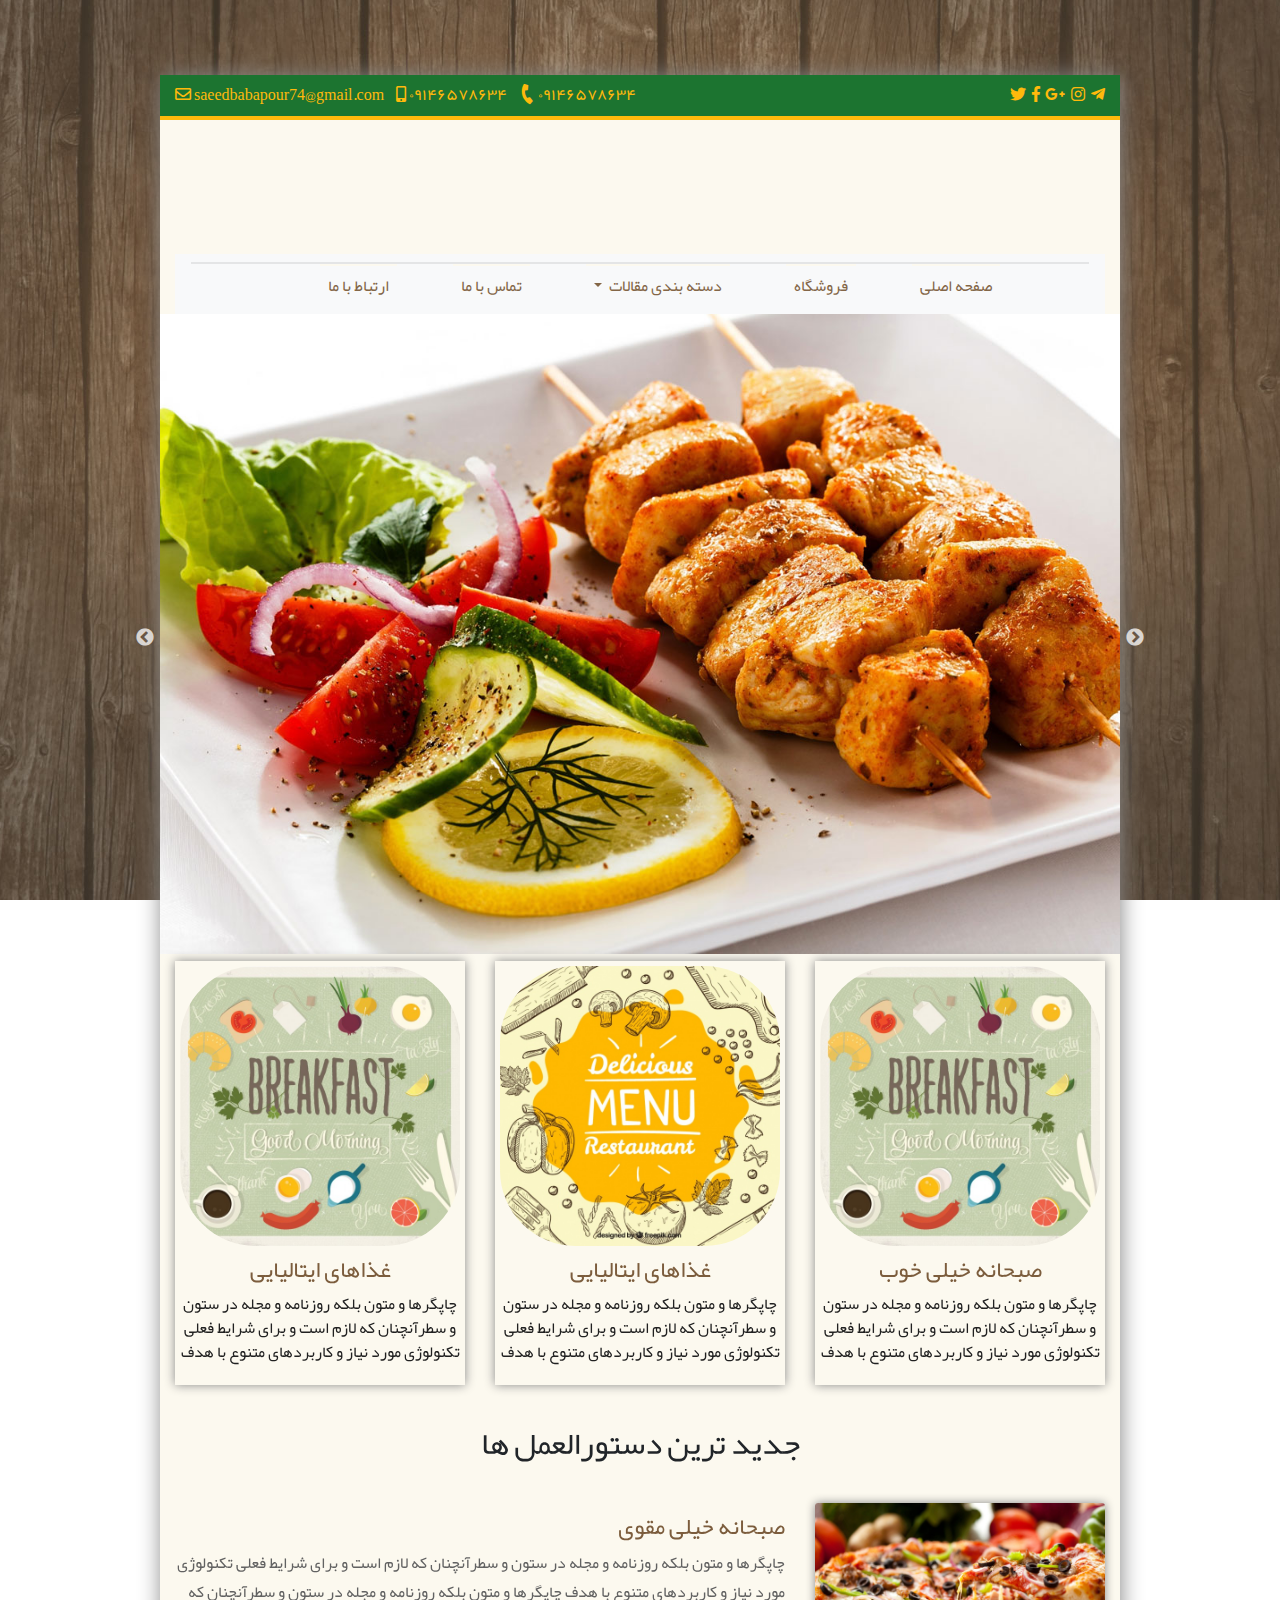
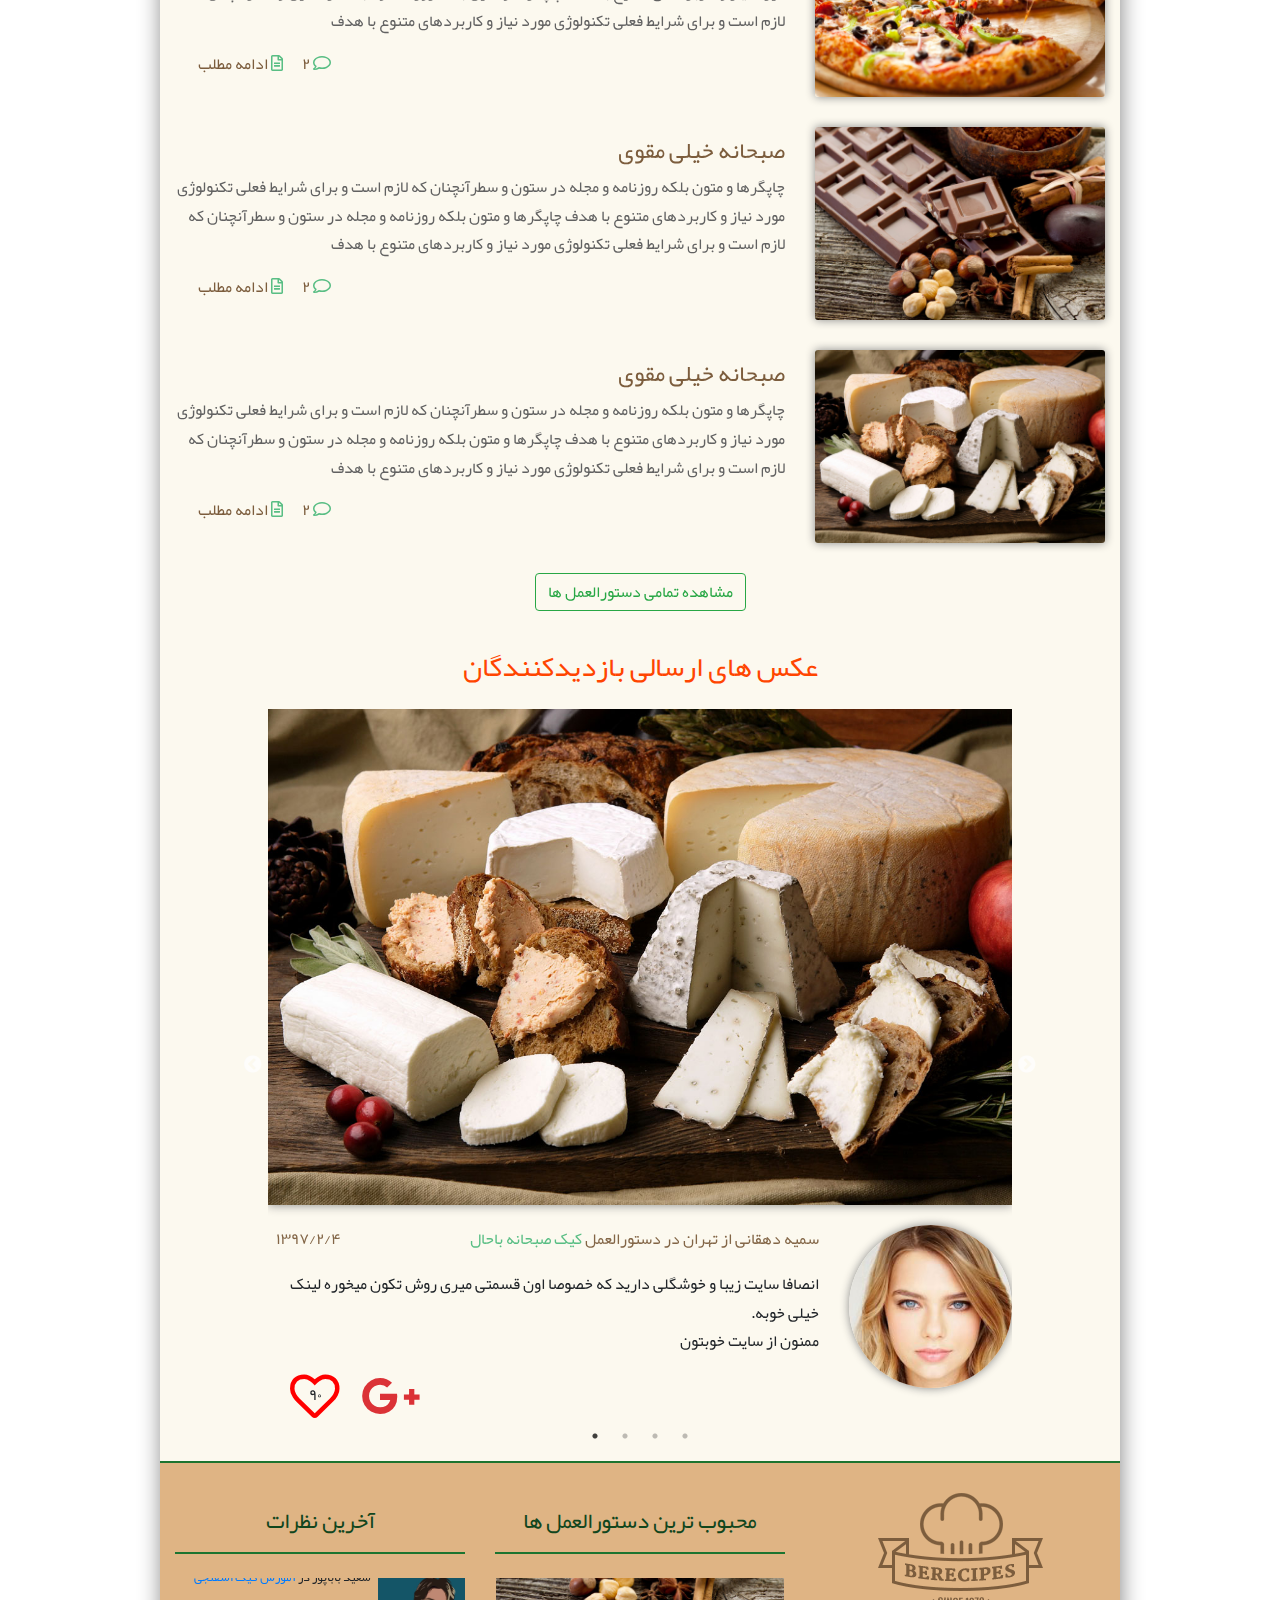
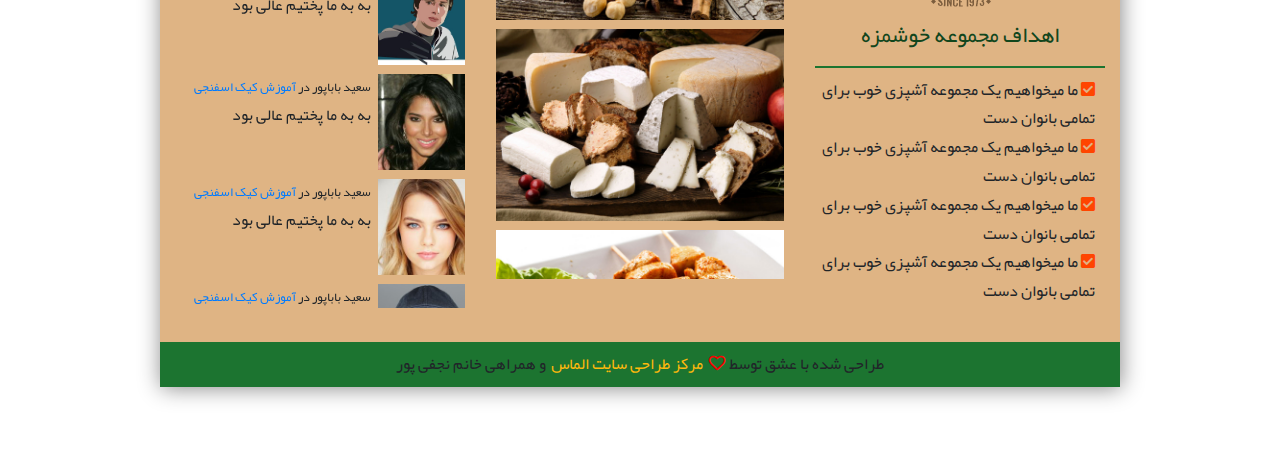
<file: index.html>
<!doctype html>
<html lang="fa">
<head>
    <meta charset="UTF-8">
    <meta name="viewport"
          content="width=device-width, user-scalable=no, initial-scale=1.0, maximum-scale=1.0, minimum-scale=1.0">
    <meta http-equiv="X-UA-Compatible" content="ie=edge">
    <title>
        مجله آشپزی خوشمزه
    </title>
    <!--main-menu-styles-->
    <link rel="stylesheet" type="text/css" href="slider/slick.css"/>
    <link rel="stylesheet" type="text/css" href="slider/slick-theme.css"/>
    <!--slider-->
    <!--font-awsome-->
    <link rel="stylesheet" href="fonts/fna/css/fontawesome-all.css">
    <!--bootstrap style rtl version-->
    <link rel="stylesheet" href="style/bootstrap/css/bootstrap.min.css">
    <link rel="stylesheet" href="style/rtl/bootstrap-rtl.min.css">
    <!--main css file for homepage-->
    <link rel="stylesheet" href="style/style.css">
</head>
<body class="persian">
<div id="all-body-boxed" class="container persian">
    <div id="top-bar" class="container-fluid rtl">
        <div class="row">
            <nav id="share-links" class="col-12 col-md-4" >
                <ul>
                    <li><a title="کانال تلگرام" class="diamond-yellow" href="#"><i class="fab fa-telegram-plane"></i></a></li>
                    <li><a class="diamond-yellow" href="#"><i class="fab fa-instagram"></i></a></li>
                    <li><a class="diamond-yellow" href="#"><i class="fab fa-google-plus-g"></i></a></li>
                    <li><a class="diamond-yellow" href="#"><i class="fab fa-facebook-f"></i></a></li>
                    <li><a class="diamond-yellow" href="#"><i class="fab fa-twitter"></i></a></li>



                </ul>

            </nav>
            <!--share-links-nav-->
            <nav id="contact-bar" class="col-12 col-md-8">

                <ul>
                    <li>
                        <a title="آدرس ایمیل" class="diamond-yellow english" href="#">
                            saeedbabapour74@gmail.com
                            <i class="far fa-envelope"></i>

                        </a>
                    </li>
                    <li>
                        <a title="شماره همراه" class="diamond-yellow persian" href="#">
                            09146578634
                            <i class="fas fa-mobile-alt"></i>

                        </a>
                    </li>
                    <li>
                        <a title="شماره ثابت" class="diamond-yellow" href="#">
                            09146578634
                            <i class="fas fa-phone"></i>
                        </a>
                    </li>
                </ul>
            </nav>
            <!--contact-bar-nav-->
        </div>
        <!--.row-->
    </div>
    <!--top-bar-->
    <div id="header" class="container-fluid text-center rtl">
        <img id="logo" src="icons/recipes.png" alt="مجله آشپزی خوشمزه" title="مجله آشپزی خوشمزه">
    </div>
    <!--header-->
        <div class="container-fluid main-color-brown-khoshmaze rtl">
            <nav class="navbar navbar-expand-lg navbar-light bg-light">
                <!--<a class="navbar-brand main-color-brown-khoshmaze" href="#">مجله آشپزی الماس</a>-->
                <button class="navbar-toggler" type="button" data-toggle="collapse" data-target="#navbarSupportedContent" aria-controls="navbarSupportedContent" aria-expanded="false" aria-label="Toggle navigation">
                    <span class="navbar-toggler-icon"></span>
                </button>

                <div class="collapse navbar-collapse" id="navbarSupportedContent">
                    <ul  class="navbar-nav ">
                        <li class="nav-item active">
                            <a class="nav-link main-color-brown-khoshmaze" href="index.html">صفحه اصلی <span class="sr-only">(current)</span></a>
                        </li>
                        <li class="nav-item">
                            <a class="nav-link main-color-brown-khoshmaze" href="#">فروشگاه</a>
                        </li>
                        <li class="nav-item dropdown">
                            <a class="nav-link dropdown-toggle main-color-brown-khoshmaze" href="#" id="navbarDropdown" role="button" data-toggle="dropdown" aria-haspopup="true" aria-expanded="false">
                                دسته بندی مقالات
                            </a>
                            <div class="dropdown-menu" aria-labelledby="navbarDropdown">
                                <a class="dropdown-item main-color-brown-khoshmaze" href="#">غذاهای گرم</a>
                                <a class="dropdown-item main-color-brown-khoshmaze" href="#">غذاهای سرد</a>
                                <a class="dropdown-item main-color-brown-khoshmaze" href="#">نوشیدنی</a>
                            </div>
                        </li>
                        <li class="nav-item">
                            <a class="nav-link main-color-brown-khoshmaze" href="contact-us.html">تماس با ما</a>
                        </li>
                        <li class="nav-item">
                            <a class="nav-link main-color-brown-khoshmaze" href="about-us.html">ارتباط با ما</a>
                        </li>
                    </ul>
                    <!--<form class="form-inline my-2 my-lg-0">-->
                        <!--<button id="search-button" class="btn btn-outline-success my-2 my-sm-0" type="submit">-->
                            <!--<i class="fas fa-search"></i>-->
                        <!--</button>-->
                    <!--</form>-->
                </div>
            </nav>
        </div>
  <!--main-menu-->

    <div class="main-slider">
        <div><img width="100%" src="images/slider/slide1.jpg" alt="slide 1"></div>
        <div><img width="100%" src="images/slider/slide2.jpg" alt="slide 1"></div>
        <div><img width="100%" src="images/slider/slide1.jpg" alt="slide 1"></div>
    </div>

    <div id="icon-box" class="container-fluid rtl">
            <div class="row">
                <div class="col-sm-6 col-md-4 col-lg-4">
                <div class="icon-box mb-sm-3 mb-lg-0">
                    <img src="images/icon-boxes/breakfast2.jpg" alt="">
                    <h2 class="text-center">
                        صبحانه خیلی خوب
                    </h2>
                    <p class="text-center">
                        چاپگرها و متون بلکه روزنامه و مجله در ستون و سطرآنچنان که لازم است و برای شرایط فعلی تکنولوژی مورد نیاز و کاربردهای متنوع با هدف
                    </p>
                </div>
                </div>
                <!--./icon-box-->
                <div class="col-sm-6 col-md-4 col-lg-4">
                    <div class="icon-box mb-sm-3 mb-lg-0">
                        <img src="images/icon-boxes/food2.jpg" alt="">
                        <h2 class="text-center">
                            غذاهای ایتالیایی
                        </h2>
                        <p class="text-center">
                            چاپگرها و متون بلکه روزنامه و مجله در ستون و سطرآنچنان که لازم است و برای شرایط فعلی تکنولوژی مورد نیاز و کاربردهای متنوع با هدف
                        </p>
                    </div>
                </div>
                <!--./icon-box-->
                <div class="col-sm-12 col-md-4 col-lg-4">
                    <div class="icon-box mb-sm-3 mb-lg-0">
                        <img src="images/icon-boxes/breakfast2.jpg" alt="">
                        <h2 class="text-center">
                            غذاهای ایتالیایی
                        </h2>
                        <p class="text-center">
                            چاپگرها و متون بلکه روزنامه و مجله در ستون و سطرآنچنان که لازم است و برای شرایط فعلی تکنولوژی مورد نیاز و کاربردهای متنوع با هدف
                        </p>
                    </div>
                </div>
                <!--./icon-box-->
            </div>
    </div>
    <!--#/icon-box-->
    <div id="recipe-section" class="container-fluid rtl">
        <div class="row">
            <div class="col-lg-12">
                <h2 style="margin-bottom: 40px;" class="text-center">
                    جدید ترین دستورالعمل ها
                </h2>
                <div class="article-box">
                    <div class="row">
                        <div  class="col-md-4 col-lg-4 article-image">
                            <img src="images/posts/home_recipes_blog1.jpg" alt="">
                        </div>
                        <div class="col-md-8 col-lg-8 article-content">
                            <h2>
                                صبحانه خیلی مقوی
                            </h2>
                            <p>
                                چاپگرها و متون بلکه روزنامه و مجله در ستون و سطرآنچنان که لازم است و برای شرایط فعلی تکنولوژی مورد نیاز و کاربردهای متنوع با هدف چاپگرها و متون بلکه روزنامه و مجله در ستون و سطرآنچنان که لازم است و برای شرایط فعلی تکنولوژی مورد نیاز و کاربردهای متنوع با هدف
                            </p>
                            <span class="article-read-more">
                            <span class="article-comment-color"><i class="far fa-comment"></i></span>
                            <span class="mr-3 article-side-comment-text"><a class="article-side-comment-text" href="">2</a></span>
                            <span class="article-comment-color"><i class="far fa-file-alt"></i></span>
                            <span ><a class="article-side-comment-text" href="single.html">ادامه مطلب</a></span>
                            </span>

                        </div>
                    </div>
                </div>
                <!--./article-box-->
                <div class="article-box">
                    <div class="row">
                        <div  class="col-md-4 col-lg-4 col-lg-4 article-image">
                            <img src="images/posts/home_recipes_blog2.jpg" alt="">
                        </div>
                        <div class="col-md-8 col-lg-8 col-lg-8 article-content">
                            <h2>
                                صبحانه خیلی مقوی
                            </h2>
                            <p>
                                چاپگرها و متون بلکه روزنامه و مجله در ستون و سطرآنچنان که لازم است و برای شرایط فعلی تکنولوژی مورد نیاز و کاربردهای متنوع با هدف چاپگرها و متون بلکه روزنامه و مجله در ستون و سطرآنچنان که لازم است و برای شرایط فعلی تکنولوژی مورد نیاز و کاربردهای متنوع با هدف
                            </p>
                            <span class="article-read-more">
                            <span class="article-comment-color"><i class="far fa-comment"></i></span>
                            <span class="mr-3 article-side-comment-text"><a class="article-side-comment-text" href="">2</a></span>
                            <span class="article-comment-color"><i class="far fa-file-alt"></i></span>
                            <span ><a class="article-side-comment-text" href="single.html">ادامه مطلب</a></span>
                            </span>

                        </div>
                    </div>
                </div>
                <!--./article-box-->
                <div class="article-box">
                    <div class="row">
                        <div  class="col-md-4 col-lg-4 col-lg-4 article-image">
                            <img src="images/posts/home_recipes_blog6.jpg" alt="">
                        </div>
                        <div class="col-md-8 col-lg-8 col-lg-8 article-content">
                            <h2>
                                صبحانه خیلی مقوی
                            </h2>
                            <p>
                                چاپگرها و متون بلکه روزنامه و مجله در ستون و سطرآنچنان که لازم است و برای شرایط فعلی تکنولوژی مورد نیاز و کاربردهای متنوع با هدف چاپگرها و متون بلکه روزنامه و مجله در ستون و سطرآنچنان که لازم است و برای شرایط فعلی تکنولوژی مورد نیاز و کاربردهای متنوع با هدف
                            </p>
                            <span class="article-read-more">
                            <span class="article-comment-color"><i class="far fa-comment"></i></span>
                            <span class="mr-3 article-side-comment-text"><a class="article-side-comment-text" href="">2</a></span>
                            <span class="article-comment-color"><i class="far fa-file-alt"></i></span>
                            <span ><a class="article-side-comment-text" href="single.html">ادامه مطلب</a></span>
                            </span>

                        </div>
                    </div>
                </div>
                <!--./article-box-->
                <button class="mt-5 mt-sm-0 center btn btn-outline-success " type="submit">مشاهده تمامی دستورالعمل ها</button>
            </div>
            <!--./col-lg-12-->
        </div>
        <!--./row-->
    </div>
    <!--./recipe-section-->
    <div id="portfolio-slider" class="container-fluid mb-5 mb-lg-0">
        <h3 class="text-center orangered mb-4 mt-3">
            عکس های ارسالی بازدیدکنندگان
        </h3>
        <div class="portfolio-slider center">
            <div class="portfolio-item center rtl" >
            <img class="portfolio-item-image" src="images/posts/home_recipes_blog6.jpg" alt="">
            <div class="row mb-20">
                <div class="col-sm-3 col-md-3 col-lg-3">
                    <img class="portfolio-item-profile" src="images/profile/1472781273woman1.jpg" alt="">
                </div>
                <!--./col-lg-6-->
                <div class="col-sm-9 col-md-9 col-lg-9 portfolio-item-content">
                    <span class="main-color-brown-khoshmaze">
                        <span> سمیه دهقانی</span>
                                             از
                        <span>تهران</span>
                        در دستورالعمل
                        <span> <a class="portfolio-item-link" href="">کیک صبحانه باحال</a></span>
                        <span class="float-left mr-2"> 1397/2/4</span>
                    </span>
                    <p class="mt-3">
                        انصافا سایت زیبا و خوشگلی دارید که خصوصا اون قسمتی میری روش تکون میخوره لینک خیلی خوبه.
                        <br>
                        ممنون از سایت خوبتون
                    </p>
                    <span class="article-read-more">
                        <span class="mr-3"><a class="google-color portfolio-item-google-icon" href=""><i class="fab fa-google-plus-g  fa-3x"></i></a></span>
                        <span class="position-relative  portfolio-item-like-icon"><a class="red" href=""><i class="far fa-heart fa-3x"></i></a></span>
                        <span style="" class="portfolio-item-like-number">90</span>

                    </span>
                </div>
                <!--./col-lg-6-->
            </div>
            <!--./row-->
        </div>
            <!--./portfolio-item-->
            <div class="portfolio-item center rtl" >
                <img class="portfolio-item-image" src="images/slider/slide1.jpg" alt="">
                <div class="row mb-20">
                    <div class="col-sm-3 col-md-3 col-lg-3">
                        <img class="portfolio-item-profile" src="images/profile/1489852369ME.jpg" alt="">
                    </div>
                    <!--./col-lg-6-->
                    <div class="col-sm-9 col-md-9 col-lg-9 portfolio-item-content">
                    <span class="main-color-brown-khoshmaze">
                        <span> داداش ادوین</span>
                                             از
                        <span>نیویورک</span>
                        در دستورالعمل
                        <span> <a class="portfolio-item-link" href="">کباب خیلی لذیذ</a></span>
                        <span class="float-left mr-2"> 1397/2/4</span>
                    </span>
                        <p class="mt-3">
                            انصافا سایت زیبا و خوشگلی دارید که خصوصا اون قسمتی میری روش تکون میخوره لینک خیلی خوبه.
                            <br>
                            ممنون از سایت خوبتون
                        </p>
                        <span class="article-read-more">
                        <span class="mr-3"><a class="google-color portfolio-item-google-icon" href=""><i class="fab fa-google-plus-g  fa-3x"></i></a></span>
                        <span class="position-relative  portfolio-item-like-icon"><a class="red" href=""><i class="far fa-heart fa-3x"></i></a></span>
                        <span style="" class="portfolio-item-like-number">90</span>

                    </span>
                    </div>
                    <!--./col-lg-6-->
                </div>
                <!--./row-->
            </div>
            <!--./portfolio-item-->
            <div class="portfolio-item center rtl" >
                <img class="portfolio-item-image" src="images/posts/home_recipes_blog6.jpg" alt="">
                <div class="row mb-20">
                    <div class="col-sm-3 col-md-3 col-lg-3">
                        <img class="portfolio-item-profile" src="images/profile/1461438586man3.jpg" alt="">
                    </div>
                    <!--./col-lg-6-->
                    <div class="col-sm-9 col-md-9 col-lg-9 portfolio-item-content">
                    <span class="main-color-brown-khoshmaze">
                        <span> المیرا دهقانی</span>
                                             از
                        <span>منچستر</span>
                        در دستورالعمل
                        <span> <a class="portfolio-item-link" href="">کباب قفقازی</a></span>
                        <span class="float-left mr-2"> 1397/2/4</span>
                    </span>
                        <p class="mt-3">
                            انصافا سایت زیبا و خوشگلی دارید که خصوصا اون قسمتی میری روش تکون میخوره لینک خیلی خوبه.
                            <br>
                            ممنون از سایت خوبتون
                        </p>
                        <span class="article-read-more">
                        <span class="mr-3"><a class="google-color portfolio-item-google-icon" href=""><i class="fab fa-google-plus-g  fa-3x"></i></a></span>
                        <span class="position-relative  portfolio-item-like-icon"><a class="red" href=""><i class="far fa-heart fa-3x"></i></a></span>
                        <span style="" class="portfolio-item-like-number">90</span>

                    </span>
                    </div>
                    <!--./col-lg-6-->
                </div>
                <!--./row-->
            </div>
            <!--./portfolio-item-->
            <div class="portfolio-item center rtl" >
                <img class="portfolio-item-image" src="images/posts/home_recipes_blog1.jpg" alt="">
                <div class="row mb-20">
                    <div class="col-sm-3 col-md-3 col-lg-3">
                        <img class="portfolio-item-profile" src="images/profile/saeed.jpg" alt="">
                    </div>
                    <!--./col-lg-6-->
                    <div class="col-sm-9 col-md-9 col-lg-9 portfolio-item-content">
                    <span class="main-color-brown-khoshmaze">
                        <span>سعید باباپور</span>
                                             از
                        <span>تبریز</span>
                        در دستورالعمل
                        <span> <a class="portfolio-item-link" href="">پیتزای مخصوص خوشمزه</a></span>
                        <span class="float-left mr-2"> 1397/2/4</span>
                    </span>
                        <p class="mt-3">
                            انصافا سایت زیبا و خوشگلی دارید که خصوصا اون قسمتی میری روش تکون میخوره لینک خیلی خوبه.
                            <br>
                            دستورالعمل نیز عالی بود و غذای خوشمزه ای درست کرده و با خانواده خوردیم. نوش جانمان
                        </p>
                        <span class="article-read-more">
                        <span class="mr-3"><a class="google-color portfolio-item-google-icon" href=""><i class="fab fa-google-plus-g  fa-3x"></i></a></span>
                        <span class="position-relative  portfolio-item-like-icon"><a class="red" href=""><i class="far fa-heart fa-3x"></i></a></span>
                        <span style="" class="portfolio-item-like-number">20</span>

                    </span>
                    </div>
                    <!--./col-lg-6-->
                </div>
                <!--./row-->
            </div>
            <!--./portfolio-item-->
        </div>

    </div>
    <!--#portfolio-slider-->

        <div id="footer" class="container-fluid rtl">
            <div class="row">
                <div class="col-sm-12 col-md-4">
                    <div id="footer-logo">
                        <img class="center" src="icons/recipes.png" alt="">
                        <h3 class="footer-titles">
                            اهداف مجموعه خوشمزه
                        </h3>
                        <ul>
                            <li>
                                <i class="fas fa-check-square orangered"></i>
                                ما میخواهیم یک مجموعه آشپزی خوب برای تمامی بانوان دست
                            </li>
                            <li>
                                <i class="fas fa-check-square orangered"></i>
                                ما میخواهیم یک مجموعه آشپزی خوب برای تمامی بانوان دست
                            </li>
                            <li>
                                <i class="fas fa-check-square orangered"></i>
                                ما میخواهیم یک مجموعه آشپزی خوب برای تمامی بانوان دست

                            </li>
                            <li>
                                <i class="fas fa-check-square orangered"></i>
                                ما میخواهیم یک مجموعه آشپزی خوب برای تمامی بانوان دست
                            </li>
                        </ul>
                    </div>
                    <!--#/footer-logo-->
                </div>
                <!--./col-sm-4-->
                <div class="col-sm-6 col-md-4">
                    <div id="best-articles">
                        <h3 class="mb-4 footer-titles">
                            محبوب ترین دستورالعمل ها
                        </h3>
                        <div class="best-articles">
                            <div class="position-relative hover-effect-footer-image">
                                <img class="center" src="images/posts/home_recipes_blog6.jpg" alt="">
                                <h3 class="footer-h3-hover">
                                    تهیه کیک صبحانه مخصوص خوشمزه
                                </h3>
                            </div>
                            <div class="position-relative hover-effect-footer-image">
                                <img class="center" src="images/slider/slide1.jpg" alt="">
                                <h3 class="footer-h3-hover">
                                    طرز تهیه شکلات کباب بره
                                </h3>
                            </div>
                            <div class="position-relative hover-effect-footer-image">
                                <img class="center" src="images/posts/home_recipes_blog6.jpg" alt="">
                                <h3 class="footer-h3-hover">
                                    پیتزای پپرونی مخصوص ایتالیا
                                </h3>
                            </div>
                            <div class="position-relative hover-effect-footer-image">
                                <img class="center" src="images/posts/home_recipes_blog2.jpg" alt="">
                                <h3 class="footer-h3-hover">
                                    آموزش درست کردن استیک
                                </h3>
                            </div>
                        </div>

                    </div>
                </div>
                <!--./col-sm-4-->
                <div class="col-sm-6 col-md-4">
                    <h3 class="mb-4 footer-titles">
                       آخرین نظرات
                    </h3>
                    <div class="las-comment-slider">
                        <div class="coment-box">
                            <div class="row">
                                <div class="col-4 comments-image" >
                                    <img  src="images/profile/saeed.jpg" alt="">
                                </div>
                                <!--./col-md-4-->
                                <div class="col-8 comments-content">
                            <span>
                                 <span>
                                      سعید باباپور در
                                 </span>
                                     <span>
                                        <a href="#">
                                              آموزش کیک اسفنجی
                                         </a>
                                    </span>
                            </span>
                                    <!--./span-all-->
                                    <p>
                                        به به ما پختیم عالی بود
                                    </p>
                                </div>
                                <!--./col-md-8-->
                            </div>
                            <!--./row-->
                        </div>
                        <!--./comment-box-->
                        <div class="coment-box">
                            <div class="row">
                                <div class="col-4 comments-image" >
                                    <img  src="images/profile/1461434446woma4.jpg" alt="">
                                </div>
                                <!--./col-md-4-->
                                <div class="col-8 comments-content">
                            <span>
                                 <span>
                                      سعید باباپور در
                                 </span>
                                     <span>
                                        <a href="#">
                                              آموزش کیک اسفنجی
                                         </a>
                                    </span>
                            </span>
                                    <!--./span-all-->
                                    <p>
                                        به به ما پختیم عالی بود
                                    </p>
                                </div>
                                <!--./col-md-8-->
                            </div>
                            <!--./row-->
                        </div>
                        <!--./comment-box-->
                        <div class="coment-box">
                            <div class="row">
                                <div class="col-4 comments-image" >
                                    <img  src="images/profile/1472781273woman1.jpg" alt="">
                                </div>
                                <!--./col-md-4-->
                                <div class="col-8 comments-content">
                            <span>
                                 <span>
                                      سعید باباپور در
                                 </span>
                                     <span>
                                        <a href="#">
                                              آموزش کیک اسفنجی
                                         </a>
                                    </span>
                            </span>
                                    <!--./span-all-->
                                    <p>
                                        به به ما پختیم عالی بود
                                    </p>
                                </div>
                                <!--./col-md-8-->
                            </div>
                            <!--./row-->
                        </div>
                        <!--./comment-box-->
                        <div class="coment-box">
                            <div class="row">
                                <div class="col-4 comments-image" >
                                    <img  src="images/profile/1489852369ME.jpg" alt="">
                                </div>
                                <!--./col-md-4-->
                                <div class="col-8 comments-content">
                            <span>
                                 <span>
                                      سعید باباپور در
                                 </span>
                                     <span>
                                        <a href="#">
                                              آموزش کیک اسفنجی
                                         </a>
                                    </span>
                            </span>
                                    <!--./span-all-->
                                    <p>
                                        به به ما پختیم عالی بود
                                    </p>
                                </div>
                                <!--./col-md-8-->
                            </div>
                            <!--./row-->
                        </div>
                        <!--./comment-box-->
                        <div class="coment-box">
                            <div class="row">
                                <div class="col-4 comments-image" >
                                    <img  src="images/profile/1461434446woma4.jpg" alt="">
                                </div>
                                <!--./col-md-4-->
                                <div class="col-8 comments-content">
                            <span>
                                 <span>
                                      سعید باباپور در
                                 </span>
                                     <span>
                                        <a href="#">
                                              آموزش کیک اسفنجی
                                         </a>
                                    </span>
                            </span>
                                    <!--./span-all-->
                                    <p>
                                        به به ما پختیم عالی بود
                                    </p>
                                </div>
                                <!--./col-md-8-->
                            </div>
                            <!--./row-->
                        </div>
                        <!--./comment-box-->
                    </div>
                </div>
                <!--./col-sm-4-->
            </div>
            <!--./row-->
        </div>
    <!--#/footer-->
    <div class="rtl" id="copy-right">
        <p class="text-center">

            طراحی شده با عشق توسط
                <span>
                    <i class="far fa-heart red heart-script"></i>
                </span>
            <a href="#">
                مرکز طراحی سایت الماس
            </a>
            و همراهی خانم نجفی پور
        </p>
        <!--./span-all-->
    </div>
    <!--#/copy-right-->
</div>
<!--all-body-boxed-->


<script src="js/jquery-3.3.1.min.js"></script>
<script src="js/persianNum.jquery-2.js"></script>
<script>
    $(document).ready(function () {
        $('body').persianNum();
    })
</script>
 <!--give persian class to body => then you can give persian or english-->
 <!--class to any element and turn it to that type of number-->
<script>
    function heartRate() {
        var heart = $('.heart-script');
        heart.toggleClass('far');
        heart.toggleClass('fas');

    }
    var interval = setInterval(heartRate,1500);

</script>

<!--slider-scripts-->
<script src="style/bootstrap/js/bootstrap.min.js"></script>
<script type="text/javascript" src="slider/slick.min.js"></script>
<script type="text/javascript">
    $(document).ready(function(){
        $('.main-slider').slick({
            // arrows:false,
            // fade:true,
            // vertical : true,
            autoplaySpeed:6000,
            autoplay : true,
            speed : 3000,
        });

        $('.portfolio-slider').slick({
            arrows:true,
            fade:true,
            // vertical : true,
            dots : true,
            autoplay : true,
            autoplaySpeed:6000,
            speed : 2000,
        });
        $('.best-articles').slick({
            arrows:false,
            centerMode: true,
            verticalSwiping : true,
            vertical : true,
            autoplay : true,
            autoplaySpeed:5000,
            speed : 1000,
        });
        $('.las-comment-slider').slick({
            arrows:false,
            // fade:true,
            // centerMode: true,
            vertical : true,
            slidesToScroll : 1,
            slidesToShow: 3,
            autoplay : true,
            autoplaySpeed:6000,
            speed : 1500,
        });
    });
</script>
<!--slider scripts-->
</body>
</html>
</file>
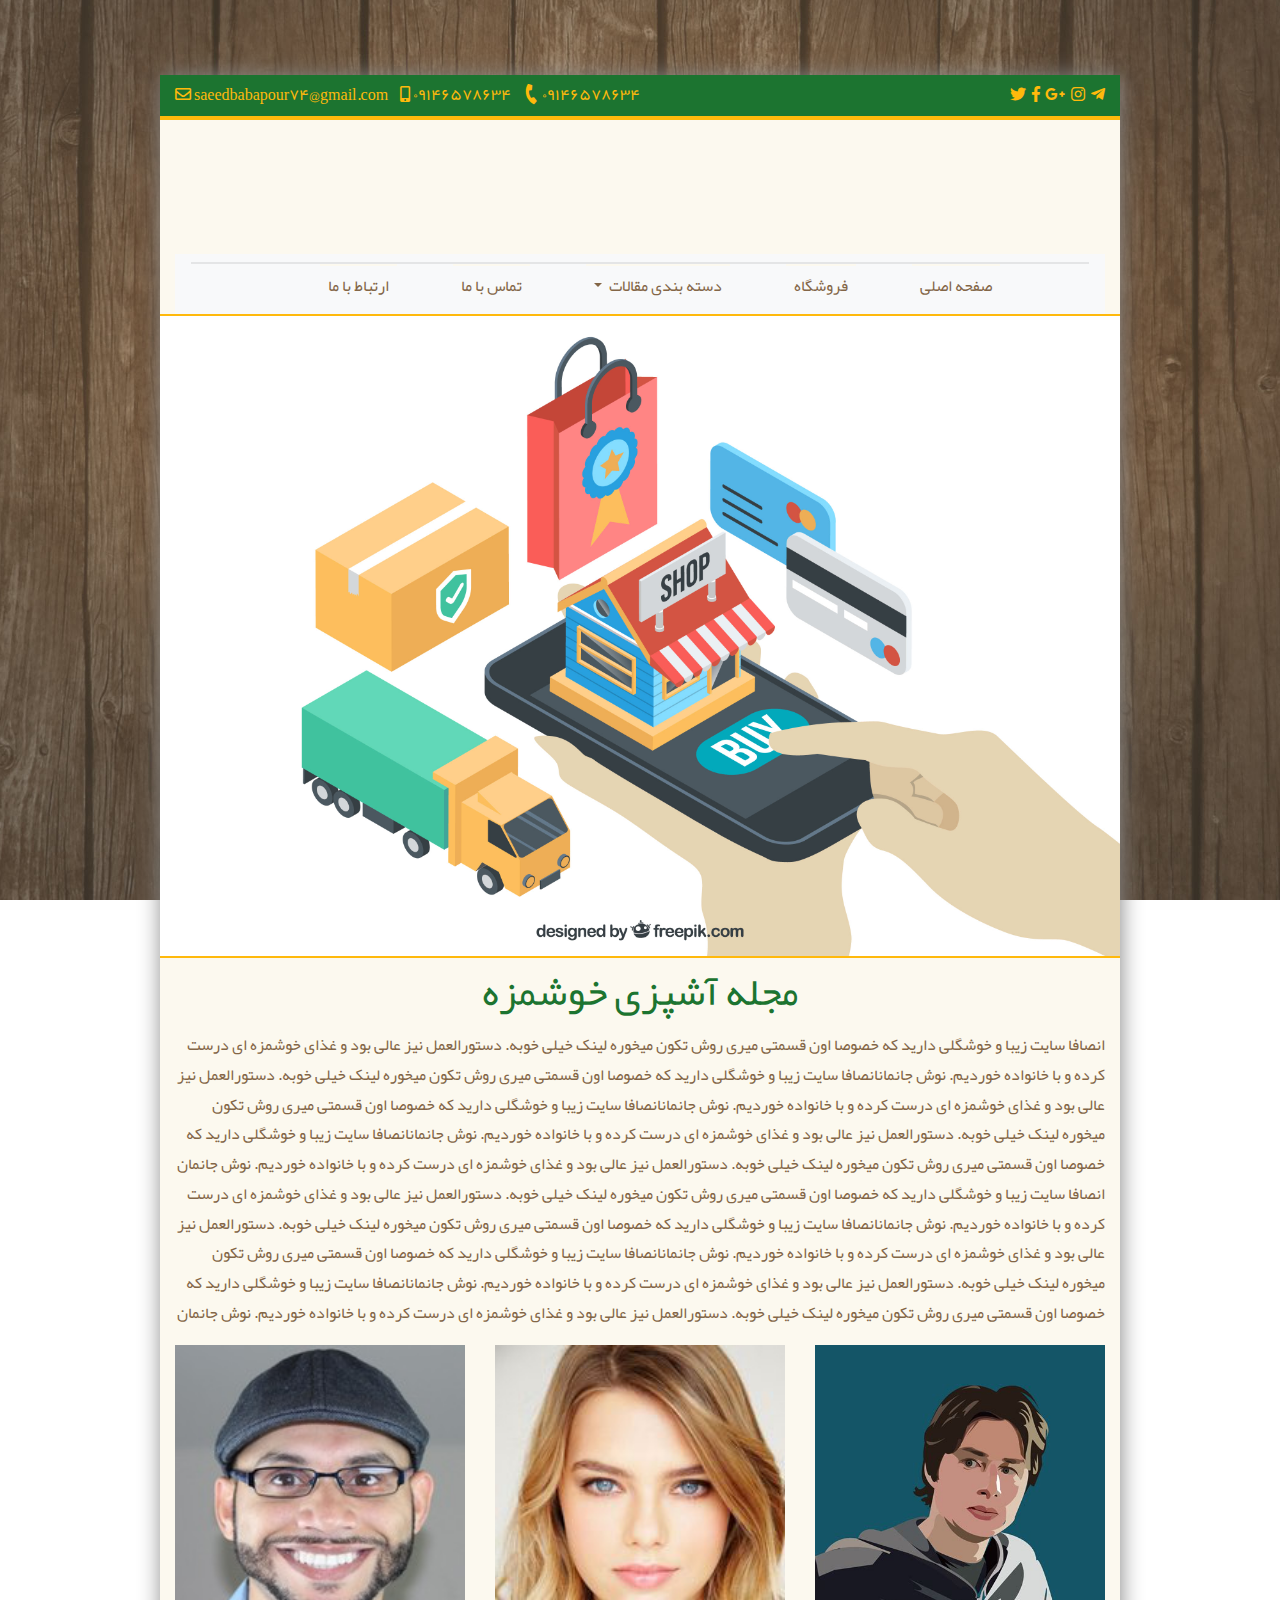
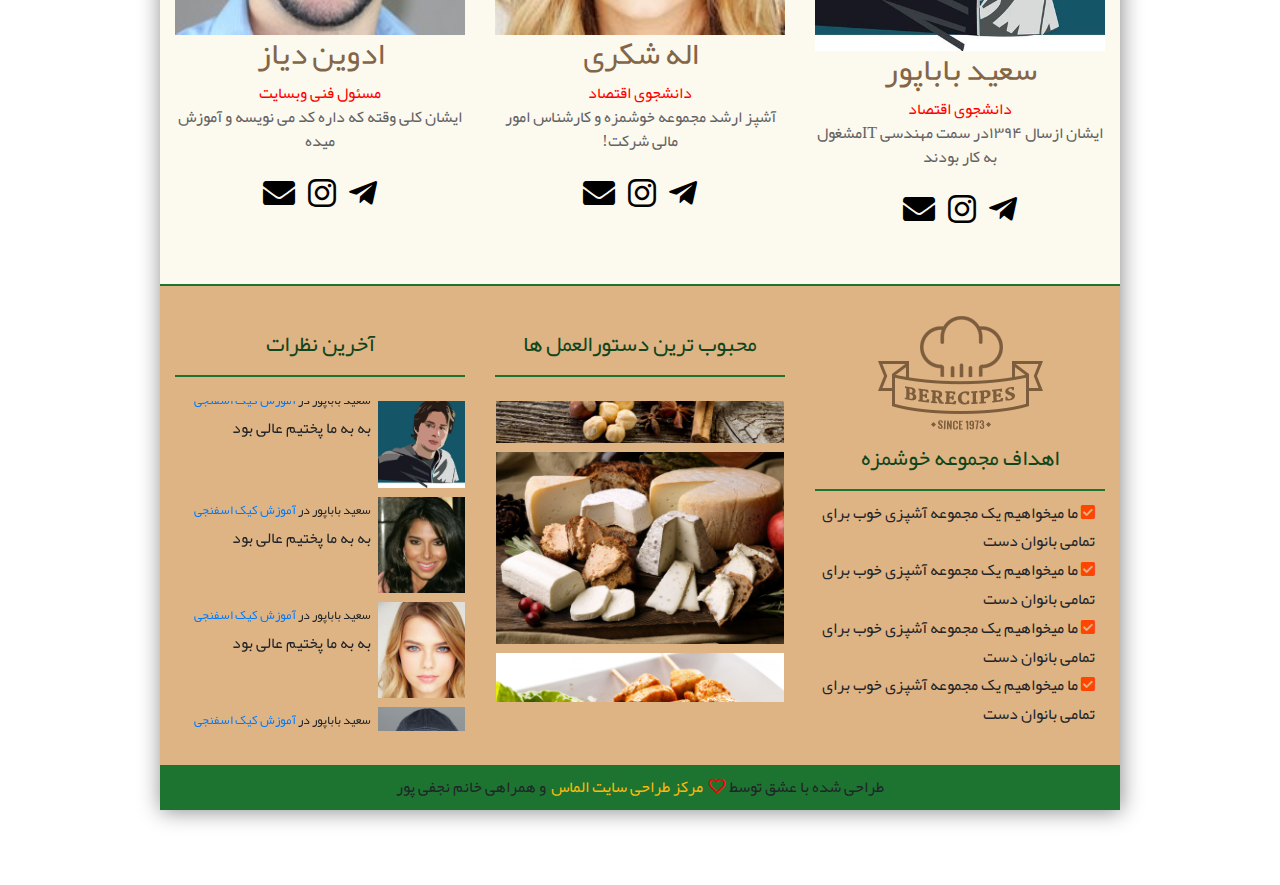
<file: about-us.html>
<!doctype html>
<html lang="fa">
<head>
    <meta charset="UTF-8">
    <meta name="viewport"
          content="width=device-width, user-scalable=no, initial-scale=1.0, maximum-scale=1.0, minimum-scale=1.0">
    <meta http-equiv="X-UA-Compatible" content="ie=edge">
    <title>
        مجله آشپزی خوشمزه
    </title>
    <!--main-menu-styles-->
    <link rel="stylesheet" type="text/css" href="slider/slick.css"/>
    <link rel="stylesheet" type="text/css" href="slider/slick-theme.css"/>
    <!--slider-->
    <!--font-awsome-->
    <link rel="stylesheet" href="fonts/fna/css/fontawesome-all.css">
    <!--bootstrap style rtl version-->
    <link rel="stylesheet" href="style/bootstrap/css/bootstrap.min.css">
    <link rel="stylesheet" href="style/rtl/bootstrap-rtl.min.css">
    <!--main css file for homepage-->
    <link rel="stylesheet" href="style/style.css">
    <link rel="stylesheet" href="style/about-us.css">
</head>
<body class="rtl persian">
<div id="all-body-boxed" class="container persian">
    <div id="top-bar" class="container-fluid">
        <div class="row">
            <nav id="share-links" class="col-12 col-md-4" >
                <ul>
                    <li><a title="کانال تلگرام" class="diamond-yellow" href="#"><i class="fab fa-telegram-plane"></i></a></li>
                    <li><a class="diamond-yellow" href="#"><i class="fab fa-instagram"></i></a></li>
                    <li><a class="diamond-yellow" href="#"><i class="fab fa-google-plus-g"></i></a></li>
                    <li><a class="diamond-yellow" href="#"><i class="fab fa-facebook-f"></i></a></li>
                    <li><a class="diamond-yellow" href="#"><i class="fab fa-twitter"></i></a></li>



                </ul>

            </nav>
            <!--share-links-nav-->
            <nav id="contact-bar" class="col-12 col-md-8">

                <ul>
                    <li>
                        <a title="آدرس ایمیل" class="diamond-yellow" href="#">
                            saeedbabapour74@gmail.com
                            <i class="far fa-envelope"></i>

                        </a>
                    </li>
                    <li>
                        <a title="شماره همراه" class="diamond-yellow" href="#">
                            09146578634
                            <i class="fas fa-mobile-alt"></i>

                        </a>
                    </li>
                    <li>
                        <a title="شماره ثابت" class="diamond-yellow" href="#">
                            09146578634
                            <i class="fas fa-phone"></i>
                        </a>
                    </li>
                </ul>
            </nav>
            <!--contact-bar-nav-->
        </div>
        <!--.row-->
    </div>
    <!--top-bar-->
    <div id="header" class="container-fluid text-center">
        <img id="logo" src="icons/recipes.png" alt="مجله آشپزی خوشمزه" title="مجله آشپزی خوشمزه">
    </div>
    <!--header-->
        <div class="container-fluid main-color-brown-khoshmaze">
            <nav class="navbar navbar-expand-lg navbar-light bg-light">
                <!--<a class="navbar-brand main-color-brown-khoshmaze" href="#">مجله آشپزی الماس</a>-->
                <button class="navbar-toggler" type="button" data-toggle="collapse" data-target="#navbarSupportedContent" aria-controls="navbarSupportedContent" aria-expanded="false" aria-label="Toggle navigation">
                    <span class="navbar-toggler-icon"></span>
                </button>

                <div class="collapse navbar-collapse" id="navbarSupportedContent">
                    <ul  class="navbar-nav ">
                        <li class="nav-item active">
                            <a class="nav-link main-color-brown-khoshmaze" href="#">صفحه اصلی <span class="sr-only">(current)</span></a>
                        </li>
                        <li class="nav-item">
                            <a class="nav-link main-color-brown-khoshmaze" href="#">فروشگاه</a>
                        </li>
                        <li class="nav-item dropdown">
                            <a class="nav-link dropdown-toggle main-color-brown-khoshmaze" href="#" id="navbarDropdown" role="button" data-toggle="dropdown" aria-haspopup="true" aria-expanded="false">
                                دسته بندی مقالات
                            </a>
                            <div class="dropdown-menu" aria-labelledby="navbarDropdown">
                                <a class="dropdown-item main-color-brown-khoshmaze" href="#">غذاهای گرم</a>
                                <a class="dropdown-item main-color-brown-khoshmaze" href="#">غذاهای سرد</a>
                                <a class="dropdown-item main-color-brown-khoshmaze" href="#">نوشیدنی</a>
                            </div>
                        </li>
                        <li class="nav-item">
                            <a class="nav-link main-color-brown-khoshmaze" href="#">تماس با ما</a>
                        </li>
                        <li class="nav-item">
                            <a class="nav-link main-color-brown-khoshmaze" href="#">ارتباط با ما</a>
                        </li>
                    </ul>
                    <!--<form class="form-inline my-2 my-lg-0">-->
                        <!--<button id="search-button" class="btn btn-outline-success my-2 my-sm-0" type="submit">-->
                            <!--<i class="fas fa-search"></i>-->
                        <!--</button>-->
                    <!--</form>-->
                </div>
            </nav>
        </div>
  <!--main-menu-->
        <div id="about-company">
            <img id="company-img" width="100%" src="images/about-us/company.jpg" alt="">
            <div class="container-fluid">
                <h1 class="text-center">
                    مجله آشپزی خوشمزه
                </h1>
                <p class="main-color-brown-khoshmaze" style="line-height: 186%;">
                    انصافا سایت زیبا و خوشگلی دارید که خصوصا اون قسمتی میری روش تکون میخوره لینک خیلی خوبه. دستورالعمل نیز عالی بود و غذای خوشمزه ای درست کرده و با خانواده خوردیم. نوش جانمانانصافا سایت زیبا و خوشگلی دارید که خصوصا اون قسمتی میری روش تکون میخوره لینک خیلی خوبه. دستورالعمل نیز عالی بود و غذای خوشمزه ای درست کرده و با خانواده خوردیم. نوش جانمانانصافا سایت زیبا و خوشگلی دارید که خصوصا اون قسمتی میری روش تکون میخوره لینک خیلی خوبه. دستورالعمل نیز عالی بود و غذای خوشمزه ای درست کرده و با خانواده خوردیم. نوش جانمانانصافا سایت زیبا و خوشگلی دارید که خصوصا اون قسمتی میری روش تکون میخوره لینک خیلی خوبه. دستورالعمل نیز عالی بود و غذای خوشمزه ای درست کرده و با خانواده خوردیم. نوش جانمان
                    <br>
                    انصافا سایت زیبا و خوشگلی دارید که خصوصا اون قسمتی میری روش تکون میخوره لینک خیلی خوبه. دستورالعمل نیز عالی بود و غذای خوشمزه ای درست کرده و با خانواده خوردیم. نوش جانمانانصافا سایت زیبا و خوشگلی دارید که خصوصا اون قسمتی میری روش تکون میخوره لینک خیلی خوبه. دستورالعمل نیز عالی بود و غذای خوشمزه ای درست کرده و با خانواده خوردیم. نوش جانمانانصافا سایت زیبا و خوشگلی دارید که خصوصا اون قسمتی میری روش تکون میخوره لینک خیلی خوبه. دستورالعمل نیز عالی بود و غذای خوشمزه ای درست کرده و با خانواده خوردیم. نوش جانمانانصافا سایت زیبا و خوشگلی دارید که خصوصا اون قسمتی میری روش تکون میخوره لینک خیلی خوبه. دستورالعمل نیز عالی بود و غذای خوشمزه ای درست کرده و با خانواده خوردیم. نوش جانمان
                </p>
            </div>
            <!--./container-fluid-->
        </div>
    <!--about-company-->
         <div id="our-team" class="container-fluid">
             <div class="row">
                 <div class="col-lg-4">
                     <img  style="width: 100%" src="images/profile/saeed.jpg" alt="">
                     <h2 class="text-center main-color-brown-khoshmaze">
                         سعید باباپور
                     </h2>
                     <span class="text-center red center">
                         دانشجوی اقتصاد
                     </span>
                     <p class="text-center our-team-p secondary-text-color">
                         ایشان ازسال 1394در سمت مهندسی ITمشغول به کار بودند
                         <br>
                         <br>
                     <a title="کانال تلگرام" class="telegram" href="#"><i class="fab fa-telegram-plane fa-2x"></i></a>
                     <a class="insta" href="#"><i class="fab fa-instagram fa-2x"></i></a>
                     <a class="insta" href="#"><i class="fas fa-envelope fa-2x"></i></a>
                     </p>

                 </div>
                 <!--col-lg-4-->
                 <div class="col-lg-4">
                     <img  style="width: 100%" src="images/profile/1472781273woman1.jpg" alt="">
                     <h2 class="text-center main-color-brown-khoshmaze">
                            اله شکری
                     </h2>
                     <span class="text-center red center">
                         دانشجوی اقتصاد
                     </span>
                     <p class="text-center our-team-p secondary-text-color">
                         آشپز ارشد مجموعه خوشمزه و کارشناس امور مالی شرکت!
                         <br>
                         <br>
                         <a title="کانال تلگرام" class="telegram" href="#"><i class="fab fa-telegram-plane fa-2x"></i></a>
                         <a class="insta" href="#"><i class="fab fa-instagram fa-2x"></i></a>
                         <a class="insta" href="#"><i class="fas fa-envelope fa-2x"></i></a>
                     </p>

                 </div>
                 <!--col-lg-4-->
                 <div class="col-lg-4">
                     <img  style="width: 100%" src="images/profile/1489852369ME.jpg" alt="">
                     <h2 class="text-center main-color-brown-khoshmaze">
                         ادوین دیاز
                     </h2>
                     <span class="text-center red center">
                         مسئول فنی وبسایت
                     </span>
                     <p class="text-center our-team-p secondary-text-color">
                         ایشان کلی وقته که داره کد می نویسه و آموزش  میده
                         <br>
                         <br>
                         <a title="کانال تلگرام" class="telegram" href="#"><i class="fab fa-telegram-plane fa-2x"></i></a>
                         <a class="insta" href="#"><i class="fab fa-instagram fa-2x"></i></a>
                         <a class="insta" href="#"><i class="fas fa-envelope fa-2x"></i></a>
                     </p>

                 </div>
                 <!--col-lg-4-->
             </div>
             <!--.row-->
         </div>

    <div id="footer" class="container-fluid rtl">
        <div class="row">
            <div class="col-sm-12 col-md-4">
                <div id="footer-logo">
                    <img class="center" src="icons/recipes.png" alt="">
                    <h3 class="footer-titles">
                        اهداف مجموعه خوشمزه
                    </h3>
                    <ul>
                        <li>
                            <i class="fas fa-check-square orangered"></i>
                            ما میخواهیم یک مجموعه آشپزی خوب برای تمامی بانوان دست
                        </li>
                        <li>
                            <i class="fas fa-check-square orangered"></i>
                            ما میخواهیم یک مجموعه آشپزی خوب برای تمامی بانوان دست
                        </li>
                        <li>
                            <i class="fas fa-check-square orangered"></i>
                            ما میخواهیم یک مجموعه آشپزی خوب برای تمامی بانوان دست

                        </li>
                        <li>
                            <i class="fas fa-check-square orangered"></i>
                            ما میخواهیم یک مجموعه آشپزی خوب برای تمامی بانوان دست
                        </li>
                    </ul>
                </div>
                <!--#/footer-logo-->
            </div>
            <!--./col-sm-4-->
            <div class="col-sm-6 col-md-4">
                <div id="best-articles">
                    <h3 class="mb-4 footer-titles">
                        محبوب ترین دستورالعمل ها
                    </h3>
                    <div class="best-articles">
                        <div class="position-relative hover-effect-footer-image">
                            <img class="center" src="images/posts/home_recipes_blog6.jpg" alt="">
                            <h3 class="footer-h3-hover">
                                تهیه کیک صبحانه مخصوص خوشمزه
                            </h3>
                        </div>
                        <div class="position-relative hover-effect-footer-image">
                            <img class="center" src="images/slider/slide1.jpg" alt="">
                            <h3 class="footer-h3-hover">
                                طرز تهیه شکلات کباب بره
                            </h3>
                        </div>
                        <div class="position-relative hover-effect-footer-image">
                            <img class="center" src="images/posts/home_recipes_blog6.jpg" alt="">
                            <h3 class="footer-h3-hover">
                                پیتزای پپرونی مخصوص ایتالیا
                            </h3>
                        </div>
                        <div class="position-relative hover-effect-footer-image">
                            <img class="center" src="images/posts/home_recipes_blog2.jpg" alt="">
                            <h3 class="footer-h3-hover">
                                آموزش درست کردن استیک
                            </h3>
                        </div>
                    </div>

                </div>
            </div>
            <!--./col-sm-4-->
            <div class="col-sm-6 col-md-4">
                <h3 class="mb-4 footer-titles">
                    آخرین نظرات
                </h3>
                <div class="las-comment-slider">
                    <div class="coment-box">
                        <div class="row">
                            <div class="col-4 comments-image" >
                                <img  src="images/profile/saeed.jpg" alt="">
                            </div>
                            <!--./col-md-4-->
                            <div class="col-8 comments-content">
                            <span>
                                 <span>
                                      سعید باباپور در
                                 </span>
                                     <span>
                                        <a href="#">
                                              آموزش کیک اسفنجی
                                         </a>
                                    </span>
                            </span>
                                <!--./span-all-->
                                <p>
                                    به به ما پختیم عالی بود
                                </p>
                            </div>
                            <!--./col-md-8-->
                        </div>
                        <!--./row-->
                    </div>
                    <!--./comment-box-->
                    <div class="coment-box">
                        <div class="row">
                            <div class="col-4 comments-image" >
                                <img  src="images/profile/1461434446woma4.jpg" alt="">
                            </div>
                            <!--./col-md-4-->
                            <div class="col-8 comments-content">
                            <span>
                                 <span>
                                      سعید باباپور در
                                 </span>
                                     <span>
                                        <a href="#">
                                              آموزش کیک اسفنجی
                                         </a>
                                    </span>
                            </span>
                                <!--./span-all-->
                                <p>
                                    به به ما پختیم عالی بود
                                </p>
                            </div>
                            <!--./col-md-8-->
                        </div>
                        <!--./row-->
                    </div>
                    <!--./comment-box-->
                    <div class="coment-box">
                        <div class="row">
                            <div class="col-4 comments-image" >
                                <img  src="images/profile/1472781273woman1.jpg" alt="">
                            </div>
                            <!--./col-md-4-->
                            <div class="col-8 comments-content">
                            <span>
                                 <span>
                                      سعید باباپور در
                                 </span>
                                     <span>
                                        <a href="#">
                                              آموزش کیک اسفنجی
                                         </a>
                                    </span>
                            </span>
                                <!--./span-all-->
                                <p>
                                    به به ما پختیم عالی بود
                                </p>
                            </div>
                            <!--./col-md-8-->
                        </div>
                        <!--./row-->
                    </div>
                    <!--./comment-box-->
                    <div class="coment-box">
                        <div class="row">
                            <div class="col-4 comments-image" >
                                <img  src="images/profile/1489852369ME.jpg" alt="">
                            </div>
                            <!--./col-md-4-->
                            <div class="col-8 comments-content">
                            <span>
                                 <span>
                                      سعید باباپور در
                                 </span>
                                     <span>
                                        <a href="#">
                                              آموزش کیک اسفنجی
                                         </a>
                                    </span>
                            </span>
                                <!--./span-all-->
                                <p>
                                    به به ما پختیم عالی بود
                                </p>
                            </div>
                            <!--./col-md-8-->
                        </div>
                        <!--./row-->
                    </div>
                    <!--./comment-box-->
                    <div class="coment-box">
                        <div class="row">
                            <div class="col-4 comments-image" >
                                <img  src="images/profile/1461434446woma4.jpg" alt="">
                            </div>
                            <!--./col-md-4-->
                            <div class="col-8 comments-content">
                            <span>
                                 <span>
                                      سعید باباپور در
                                 </span>
                                     <span>
                                        <a href="#">
                                              آموزش کیک اسفنجی
                                         </a>
                                    </span>
                            </span>
                                <!--./span-all-->
                                <p>
                                    به به ما پختیم عالی بود
                                </p>
                            </div>
                            <!--./col-md-8-->
                        </div>
                        <!--./row-->
                    </div>
                    <!--./comment-box-->
                </div>
            </div>
            <!--./col-sm-4-->
        </div>
        <!--./row-->
    </div>
    <!--#/footer-->
    <div class="rtl" id="copy-right">
        <p class="text-center">

            طراحی شده با عشق توسط
            <span>
                    <i class="far fa-heart red heart-script"></i>
                </span>
            <a href="#">
                مرکز طراحی سایت الماس
            </a>
            و همراهی خانم نجفی پور
        </p>
        <!--./span-all-->
    </div>
    <!--#/copy-right-->
</div>
<!--all-body-boxed-->


<script src="js/jquery-3.3.1.min.js"></script>
<script src="js/persianNum.jquery-2.js"></script>
<script>
    $(document).ready(function () {
        $('body').persianNum();
    })
</script>
<!--give persian class to body => then you can give persian or english-->
<!--class to any element and turn it to that type of number-->
<script>
    function heartRate() {
        var heart = $('.heart-script');
        heart.toggleClass('far');
        heart.toggleClass('fas');

    }
    var interval = setInterval(heartRate,1500);

</script>
<script src="style/bootstrap/js/bootstrap.min.js"></script>
<script type="text/javascript" src="slider/slick.min.js"></script>
<script type="text/javascript">
    $(document).ready(function(){
        $('.main-slider').slick({
            // arrows:false,
            // fade:true,
            // vertical : true,
            autoplaySpeed:6000,
            autoplay : true,
            speed : 3000,
        });

        $('.portfolio-slider').slick({
            arrows:true,
            fade:true,
            // vertical : true,
            dots : true,
            autoplay : true,
            autoplaySpeed:6000,
            speed : 2000,
        });
        $('.best-articles').slick({
            arrows:false,
            centerMode: true,
            verticalSwiping : true,
            vertical : true,
            autoplay : true,
            autoplaySpeed:5000,
            speed : 1000,
        });
        $('.las-comment-slider').slick({
            arrows:false,
            // fade:true,
            // centerMode: true,
            vertical : true,
            slidesToScroll : 1,
            slidesToShow: 3,
            autoplay : true,
            autoplaySpeed:6000,
            speed : 1500,
        });
    });
</script>
<!--slider scripts-->
</body>
</html>
</file>
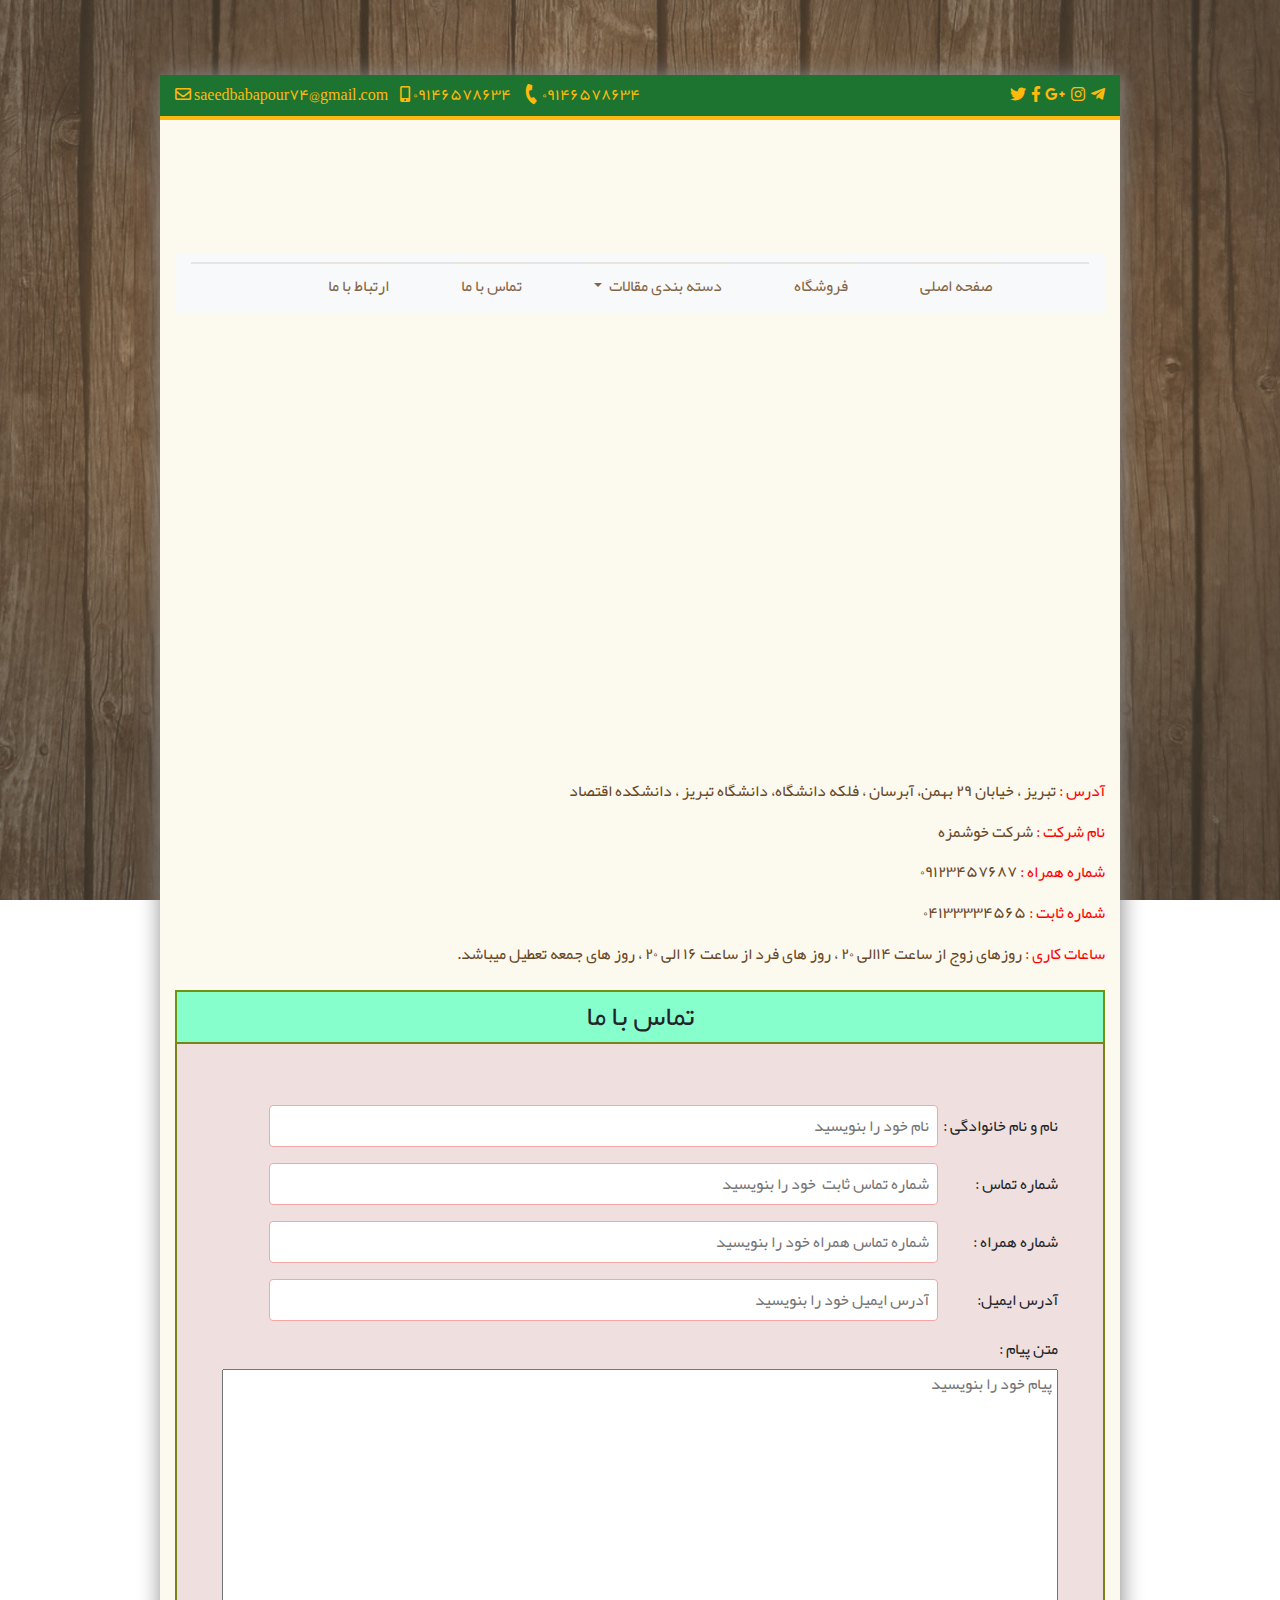
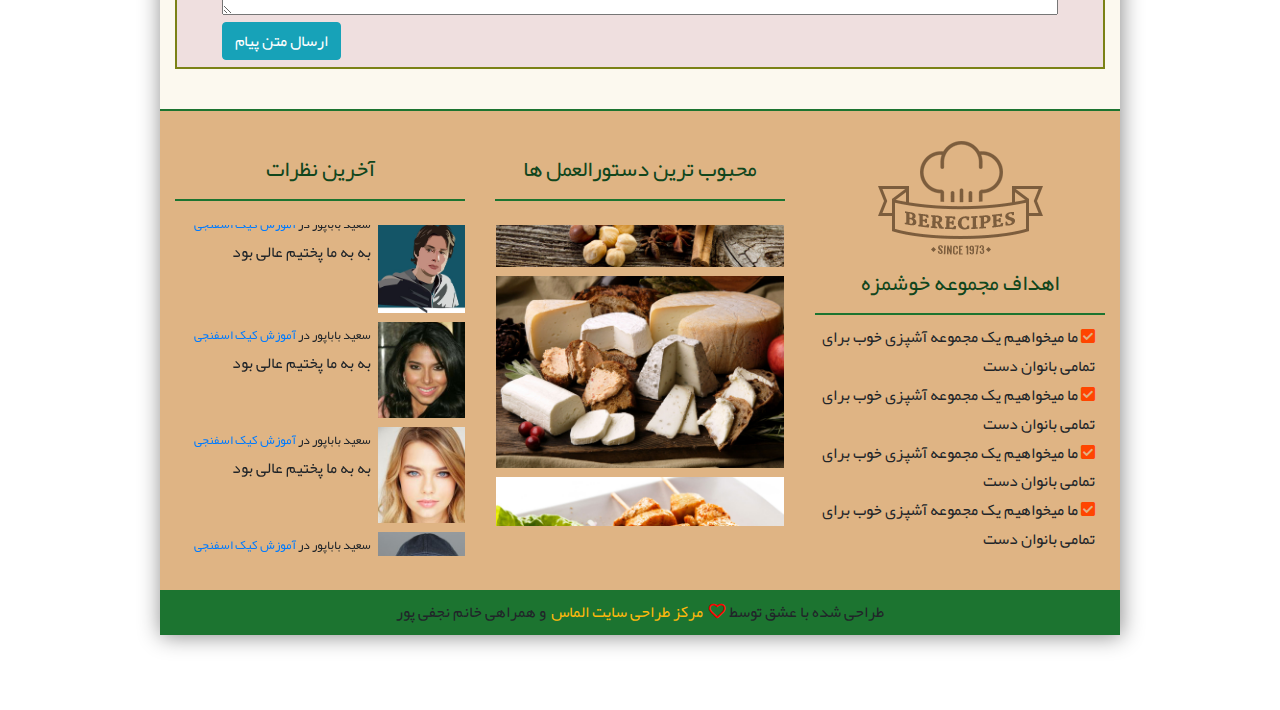
<file: contact-us.html>
<!doctype html>
<html lang="fa">
<head>
    <meta charset="UTF-8">
    <meta name="viewport"
          content="width=device-width, user-scalable=no, initial-scale=1.0, maximum-scale=1.0, minimum-scale=1.0">
    <meta http-equiv="X-UA-Compatible" content="ie=edge">
    <title>
        مجله آشپزی خوشمزه
    </title>
    <!--main-menu-styles-->
    <link rel="stylesheet" type="text/css" href="slider/slick.css"/>
    <link rel="stylesheet" type="text/css" href="slider/slick-theme.css"/>
    <!--slider-->
    <!--font-awsome-->
    <link rel="stylesheet" href="fonts/fna/css/fontawesome-all.css">
    <!--bootstrap style rtl version-->
    <link rel="stylesheet" href="style/bootstrap/css/bootstrap.min.css">
    <link rel="stylesheet" href="style/rtl/bootstrap-rtl.min.css">
    <!--main css file for homepage-->
    <link rel="stylesheet" href="style/style.css">
    <link rel="stylesheet" href="style/contact-us.css">
</head>
<body class="rtl persian">
<div id="all-body-boxed" class="container persian">
    <div id="top-bar" class="container-fluid">
        <div class="row">
            <nav id="share-links" class="col-12 col-md-4" >
                <ul>
                    <li><a title="کانال تلگرام" class="diamond-yellow" href="#"><i class="fab fa-telegram-plane"></i></a></li>
                    <li><a class="diamond-yellow" href="#"><i class="fab fa-instagram"></i></a></li>
                    <li><a class="diamond-yellow" href="#"><i class="fab fa-google-plus-g"></i></a></li>
                    <li><a class="diamond-yellow" href="#"><i class="fab fa-facebook-f"></i></a></li>
                    <li><a class="diamond-yellow" href="#"><i class="fab fa-twitter"></i></a></li>



                </ul>

            </nav>
            <!--share-links-nav-->
            <nav id="contact-bar" class="col-12 col-md-8">

                <ul>
                    <li>
                        <a title="آدرس ایمیل" class="diamond-yellow" href="#">
                            saeedbabapour74@gmail.com
                            <i class="far fa-envelope"></i>

                        </a>
                    </li>
                    <li>
                        <a title="شماره همراه" class="diamond-yellow" href="#">
                            09146578634
                            <i class="fas fa-mobile-alt"></i>

                        </a>
                    </li>
                    <li>
                        <a title="شماره ثابت" class="diamond-yellow" href="#">
                            09146578634
                            <i class="fas fa-phone"></i>
                        </a>
                    </li>
                </ul>
            </nav>
            <!--contact-bar-nav-->
        </div>
        <!--.row-->
    </div>
    <!--top-bar-->
    <div id="header" class="container-fluid text-center">
        <img id="logo" src="icons/recipes.png" alt="مجله آشپزی خوشمزه" title="مجله آشپزی خوشمزه">
    </div>
    <!--header-->
        <div class="container-fluid main-color-brown-khoshmaze">
            <nav class="navbar navbar-expand-lg navbar-light bg-light">
                <!--<a class="navbar-brand main-color-brown-khoshmaze" href="#">مجله آشپزی الماس</a>-->
                <button class="navbar-toggler" type="button" data-toggle="collapse" data-target="#navbarSupportedContent" aria-controls="navbarSupportedContent" aria-expanded="false" aria-label="Toggle navigation">
                    <span class="navbar-toggler-icon"></span>
                </button>

                <div class="collapse navbar-collapse" id="navbarSupportedContent">
                    <ul  class="navbar-nav ">
                        <li class="nav-item active">
                            <a class="nav-link main-color-brown-khoshmaze" href="#">صفحه اصلی <span class="sr-only">(current)</span></a>
                        </li>
                        <li class="nav-item">
                            <a class="nav-link main-color-brown-khoshmaze" href="#">فروشگاه</a>
                        </li>
                        <li class="nav-item dropdown">
                            <a class="nav-link dropdown-toggle main-color-brown-khoshmaze" href="#" id="navbarDropdown" role="button" data-toggle="dropdown" aria-haspopup="true" aria-expanded="false">
                                دسته بندی مقالات
                            </a>
                            <div class="dropdown-menu" aria-labelledby="navbarDropdown">
                                <a class="dropdown-item main-color-brown-khoshmaze" href="#">غذاهای گرم</a>
                                <a class="dropdown-item main-color-brown-khoshmaze" href="#">غذاهای سرد</a>
                                <a class="dropdown-item main-color-brown-khoshmaze" href="#">نوشیدنی</a>
                            </div>
                        </li>
                        <li class="nav-item">
                            <a class="nav-link main-color-brown-khoshmaze" href="#">تماس با ما</a>
                        </li>
                        <li class="nav-item">
                            <a class="nav-link main-color-brown-khoshmaze" href="#">ارتباط با ما</a>
                        </li>
                    </ul>
                    <!--<form class="form-inline my-2 my-lg-0">-->
                        <!--<button id="search-button" class="btn btn-outline-success my-2 my-sm-0" type="submit">-->
                            <!--<i class="fas fa-search"></i>-->
                        <!--</button>-->
                    <!--</form>-->
                </div>
            </nav>
        </div>
  <!--main-menu-->
    <div id="google-map">
        <iframe src="https://www.google.com/maps/embed?pb=!1m18!1m12!1m3!1d3141.2996929387923!2d46.32721031462676!3d38.06340110327527!2m3!1f0!2f0!3f0!3m2!1i1024!2i768!4f13.1!3m3!1m2!1s0x401a1af5b6feb2e7%3A0xf1ab2f0371f35ae4!2sUniversity+of+Tabriz!5e0!3m2!1sen!2s!4v1526463818006" width="100%" height="450" frameborder="0" style="border:0" allowfullscreen></iframe>
    </div>
    <!--google-map-->
    <div id="contact-us" class="container-fluid">
      <div class="contact1">
            <span>
              آدرس :
          </span>
          <span>
              تبریز ، خیابان 29 بهمن، آبرسان ، فلکه دانشگاه، دانشگاه تبریز ، دانشکده اقتصاد
          </span>
      </div>
        <div class="contact1">
           <span>
               نام شرکت :
           </span>
            <span>
                شرکت خوشمزه
            </span>
        </div>
        <div class="contact1">
            <span>
                شماره همراه :
            </span>
            <span>
                 09123457687
            </span>
        </div>
        <div class="contact1">
            <span>
                شماره ثابت :
            </span>
            <span>
                04133334565
            </span>
        </div>
        <div class="contact1">
            <span>
                ساعات کاری :
            </span>
            <span>
                روزهای زوج از ساعت 14الی 20 ، روز های فرد از ساعت 16 الی 20 ، روز های جمعه تعطیل میباشد.
            </span>
        </div>
    </div>
    <!--contact.us-->
    <div id="tamas-ba-ma" class="container-fluid">
        <h3 class="text-center mt-3">
            تماس با ما
        </h3>
        <div id="form-tamas">
            <form action="">
                <div class="forming mt-3">
                    <label class="company-name">نام و نام خانوادگی :</label>
                    <input  type="text" placeholder="نام خود را بنویسید">
                </div>
                <!--./forming-->
                <div class="forming mt-3">
                    <label class="phone-number">شماره تماس :</label>
                    <input type="text" placeholder="شماره تماس ثابت  خود را بنویسید">
                </div>
                <!--./forming-->
                <div class="forming mt-3">
                    <label class="phone">شماره همراه :</label>
                    <input type="text" placeholder="شماره تماس همراه خود را بنویسید">
                </div>
                <!--./forming-->
                <div class="forming mt-3 mb-3">
                    <label class="email"> آدرس ایمیل:</label>
                    <input type="text" placeholder="آدرس ایمیل خود را بنویسید">
                </div>
                <!--./forming-->
                <label class="matne-payam">متن پیام :</label>
                <textarea style="width: 100%" name="" id="" placeholder=" پیام خود را بنویسید" cols="" rows="10"></textarea>
                <input  class="btn btn-info float-left" type="submit" value="ارسال متن پیام">

            </form>
        </div>
        <!--#form-tamas-->
    </div>
    <!--tamas-ba-ma-->
    <div id="footer" class="container-fluid rtl">
        <div class="row">
            <div class="col-sm-12 col-md-4">
                <div id="footer-logo">
                    <img class="center" src="icons/recipes.png" alt="">
                    <h3 class="footer-titles">
                        اهداف مجموعه خوشمزه
                    </h3>
                    <ul>
                        <li>
                            <i class="fas fa-check-square orangered"></i>
                            ما میخواهیم یک مجموعه آشپزی خوب برای تمامی بانوان دست
                        </li>
                        <li>
                            <i class="fas fa-check-square orangered"></i>
                            ما میخواهیم یک مجموعه آشپزی خوب برای تمامی بانوان دست
                        </li>
                        <li>
                            <i class="fas fa-check-square orangered"></i>
                            ما میخواهیم یک مجموعه آشپزی خوب برای تمامی بانوان دست

                        </li>
                        <li>
                            <i class="fas fa-check-square orangered"></i>
                            ما میخواهیم یک مجموعه آشپزی خوب برای تمامی بانوان دست
                        </li>
                    </ul>
                </div>
                <!--#/footer-logo-->
            </div>
            <!--./col-sm-4-->
            <div class="col-sm-6 col-md-4">
                <div id="best-articles">
                    <h3 class="mb-4 footer-titles">
                        محبوب ترین دستورالعمل ها
                    </h3>
                    <div class="best-articles">
                        <div class="position-relative hover-effect-footer-image">
                            <img class="center" src="images/posts/home_recipes_blog6.jpg" alt="">
                            <h3 class="footer-h3-hover">
                                تهیه کیک صبحانه مخصوص خوشمزه
                            </h3>
                        </div>
                        <div class="position-relative hover-effect-footer-image">
                            <img class="center" src="images/slider/slide1.jpg" alt="">
                            <h3 class="footer-h3-hover">
                                طرز تهیه شکلات کباب بره
                            </h3>
                        </div>
                        <div class="position-relative hover-effect-footer-image">
                            <img class="center" src="images/posts/home_recipes_blog6.jpg" alt="">
                            <h3 class="footer-h3-hover">
                                پیتزای پپرونی مخصوص ایتالیا
                            </h3>
                        </div>
                        <div class="position-relative hover-effect-footer-image">
                            <img class="center" src="images/posts/home_recipes_blog2.jpg" alt="">
                            <h3 class="footer-h3-hover">
                                آموزش درست کردن استیک
                            </h3>
                        </div>
                    </div>

                </div>
            </div>
            <!--./col-sm-4-->
            <div class="col-sm-6 col-md-4">
                <h3 class="mb-4 footer-titles">
                    آخرین نظرات
                </h3>
                <div class="las-comment-slider">
                    <div class="coment-box">
                        <div class="row">
                            <div class="col-4 comments-image" >
                                <img  src="images/profile/saeed.jpg" alt="">
                            </div>
                            <!--./col-md-4-->
                            <div class="col-8 comments-content">
                            <span>
                                 <span>
                                      سعید باباپور در
                                 </span>
                                     <span>
                                        <a href="#">
                                              آموزش کیک اسفنجی
                                         </a>
                                    </span>
                            </span>
                                <!--./span-all-->
                                <p>
                                    به به ما پختیم عالی بود
                                </p>
                            </div>
                            <!--./col-md-8-->
                        </div>
                        <!--./row-->
                    </div>
                    <!--./comment-box-->
                    <div class="coment-box">
                        <div class="row">
                            <div class="col-4 comments-image" >
                                <img  src="images/profile/1461434446woma4.jpg" alt="">
                            </div>
                            <!--./col-md-4-->
                            <div class="col-8 comments-content">
                            <span>
                                 <span>
                                      سعید باباپور در
                                 </span>
                                     <span>
                                        <a href="#">
                                              آموزش کیک اسفنجی
                                         </a>
                                    </span>
                            </span>
                                <!--./span-all-->
                                <p>
                                    به به ما پختیم عالی بود
                                </p>
                            </div>
                            <!--./col-md-8-->
                        </div>
                        <!--./row-->
                    </div>
                    <!--./comment-box-->
                    <div class="coment-box">
                        <div class="row">
                            <div class="col-4 comments-image" >
                                <img  src="images/profile/1472781273woman1.jpg" alt="">
                            </div>
                            <!--./col-md-4-->
                            <div class="col-8 comments-content">
                            <span>
                                 <span>
                                      سعید باباپور در
                                 </span>
                                     <span>
                                        <a href="#">
                                              آموزش کیک اسفنجی
                                         </a>
                                    </span>
                            </span>
                                <!--./span-all-->
                                <p>
                                    به به ما پختیم عالی بود
                                </p>
                            </div>
                            <!--./col-md-8-->
                        </div>
                        <!--./row-->
                    </div>
                    <!--./comment-box-->
                    <div class="coment-box">
                        <div class="row">
                            <div class="col-4 comments-image" >
                                <img  src="images/profile/1489852369ME.jpg" alt="">
                            </div>
                            <!--./col-md-4-->
                            <div class="col-8 comments-content">
                            <span>
                                 <span>
                                      سعید باباپور در
                                 </span>
                                     <span>
                                        <a href="#">
                                              آموزش کیک اسفنجی
                                         </a>
                                    </span>
                            </span>
                                <!--./span-all-->
                                <p>
                                    به به ما پختیم عالی بود
                                </p>
                            </div>
                            <!--./col-md-8-->
                        </div>
                        <!--./row-->
                    </div>
                    <!--./comment-box-->
                    <div class="coment-box">
                        <div class="row">
                            <div class="col-4 comments-image" >
                                <img  src="images/profile/1461434446woma4.jpg" alt="">
                            </div>
                            <!--./col-md-4-->
                            <div class="col-8 comments-content">
                            <span>
                                 <span>
                                      سعید باباپور در
                                 </span>
                                     <span>
                                        <a href="#">
                                              آموزش کیک اسفنجی
                                         </a>
                                    </span>
                            </span>
                                <!--./span-all-->
                                <p>
                                    به به ما پختیم عالی بود
                                </p>
                            </div>
                            <!--./col-md-8-->
                        </div>
                        <!--./row-->
                    </div>
                    <!--./comment-box-->
                </div>
            </div>
            <!--./col-sm-4-->
        </div>
        <!--./row-->
    </div>
    <!--#/footer-->
    <div class="rtl" id="copy-right">
        <p class="text-center">

            طراحی شده با عشق توسط
            <span>
                    <i class="far fa-heart red heart-script"></i>
                </span>
            <a href="#">
                مرکز طراحی سایت الماس
            </a>
            و همراهی خانم نجفی پور
        </p>
        <!--./span-all-->
    </div>
    <!--#/copy-right-->
</div>
<!--all-body-boxed-->


<script src="js/jquery-3.3.1.min.js"></script>
<script src="js/persianNum.jquery-2.js"></script>
<script>
    $(document).ready(function () {
        $('body').persianNum();
    })
</script>
<!--give persian class to body => then you can give persian or english-->
<!--class to any element and turn it to that type of number-->
<script>
    function heartRate() {
        var heart = $('.heart-script');
        heart.toggleClass('far');
        heart.toggleClass('fas');

    }
    var interval = setInterval(heartRate,1500);

</script>
<script src="style/bootstrap/js/bootstrap.min.js"></script>
<script type="text/javascript" src="slider/slick.min.js"></script>
<script type="text/javascript">
    $(document).ready(function(){
        $('.main-slider').slick({
            // arrows:false,
            // fade:true,
            // vertical : true,
            autoplaySpeed:6000,
            autoplay : true,
            speed : 3000,
        });

        $('.portfolio-slider').slick({
            arrows:true,
            fade:true,
            // vertical : true,
            dots : true,
            autoplay : true,
            autoplaySpeed:6000,
            speed : 2000,
        });
        $('.best-articles').slick({
            arrows:false,
            centerMode: true,
            verticalSwiping : true,
            vertical : true,
            autoplay : true,
            autoplaySpeed:5000,
            speed : 1000,
        });
        $('.las-comment-slider').slick({
            arrows:false,
            // fade:true,
            // centerMode: true,
            vertical : true,
            slidesToScroll : 1,
            slidesToShow: 3,
            autoplay : true,
            autoplaySpeed:6000,
            speed : 1500,
        });
    });
</script>
<!--slider scripts-->
</body>
</html>
</file>
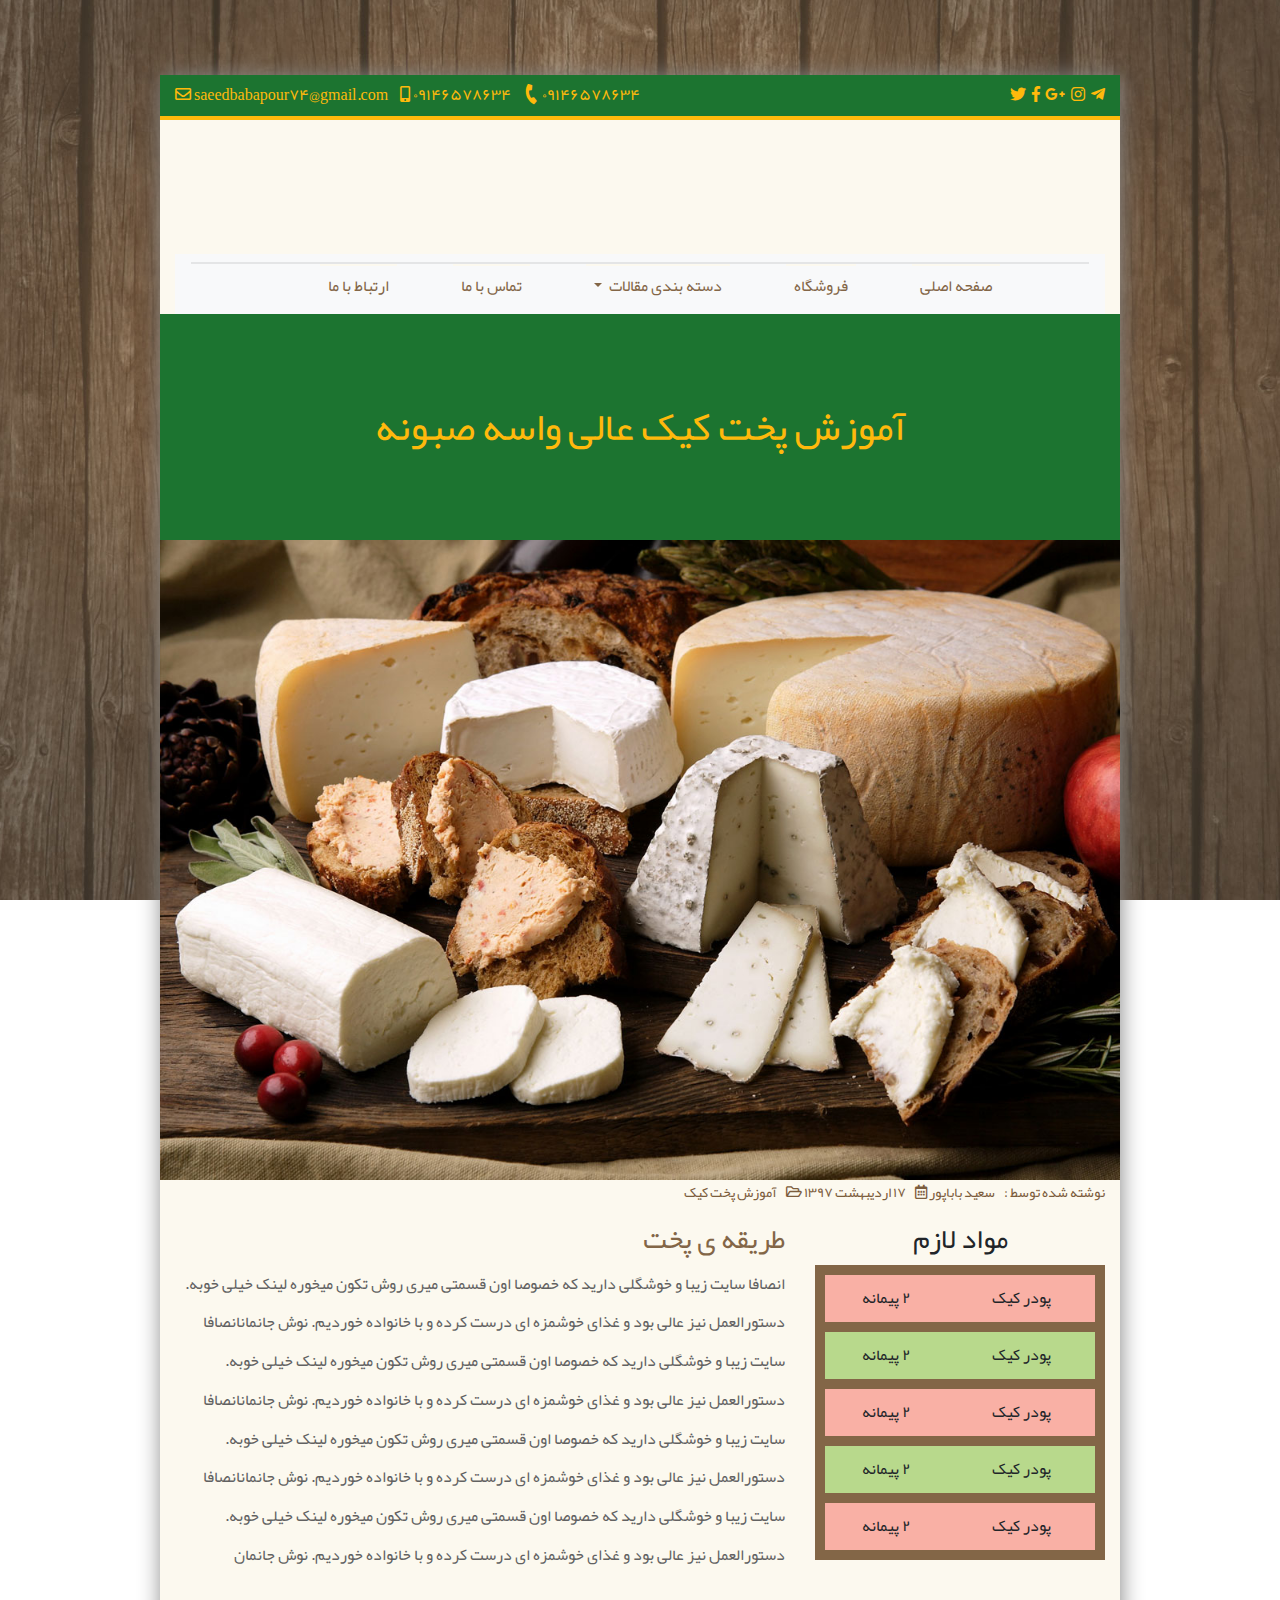
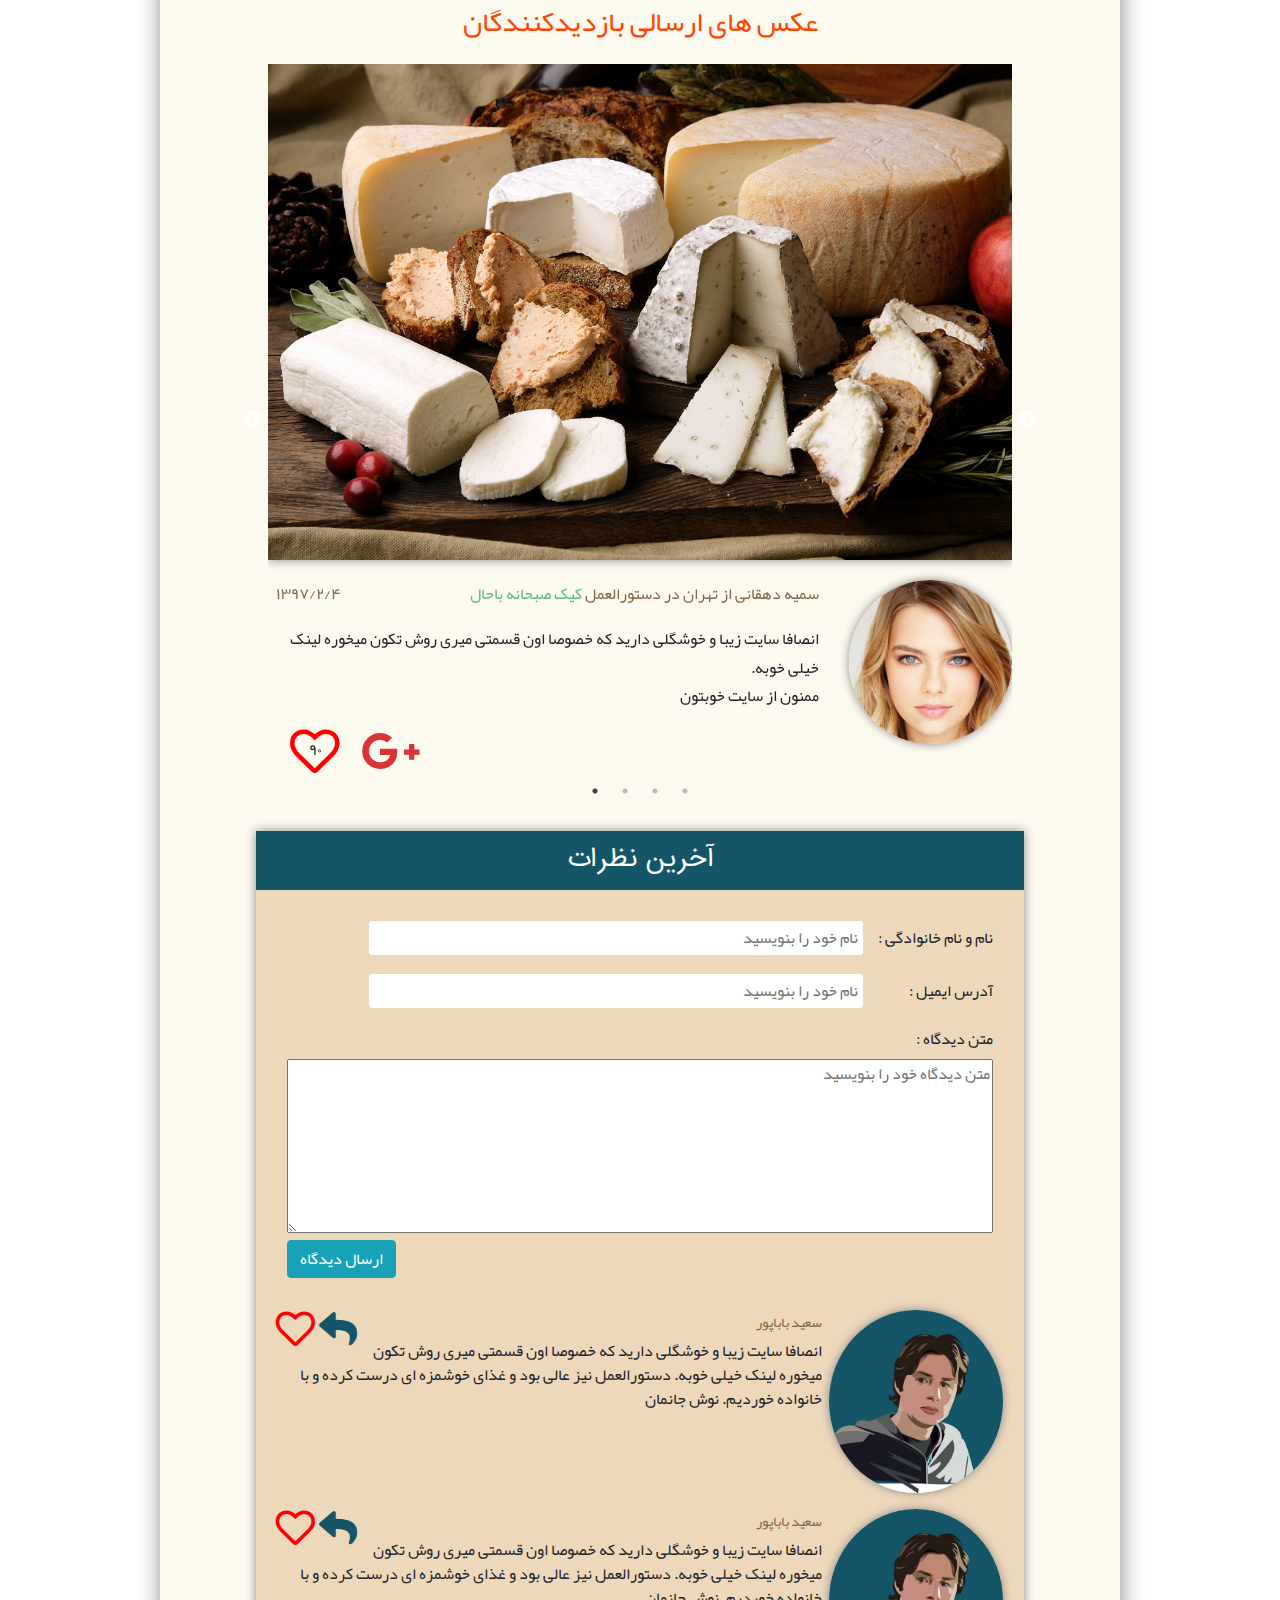
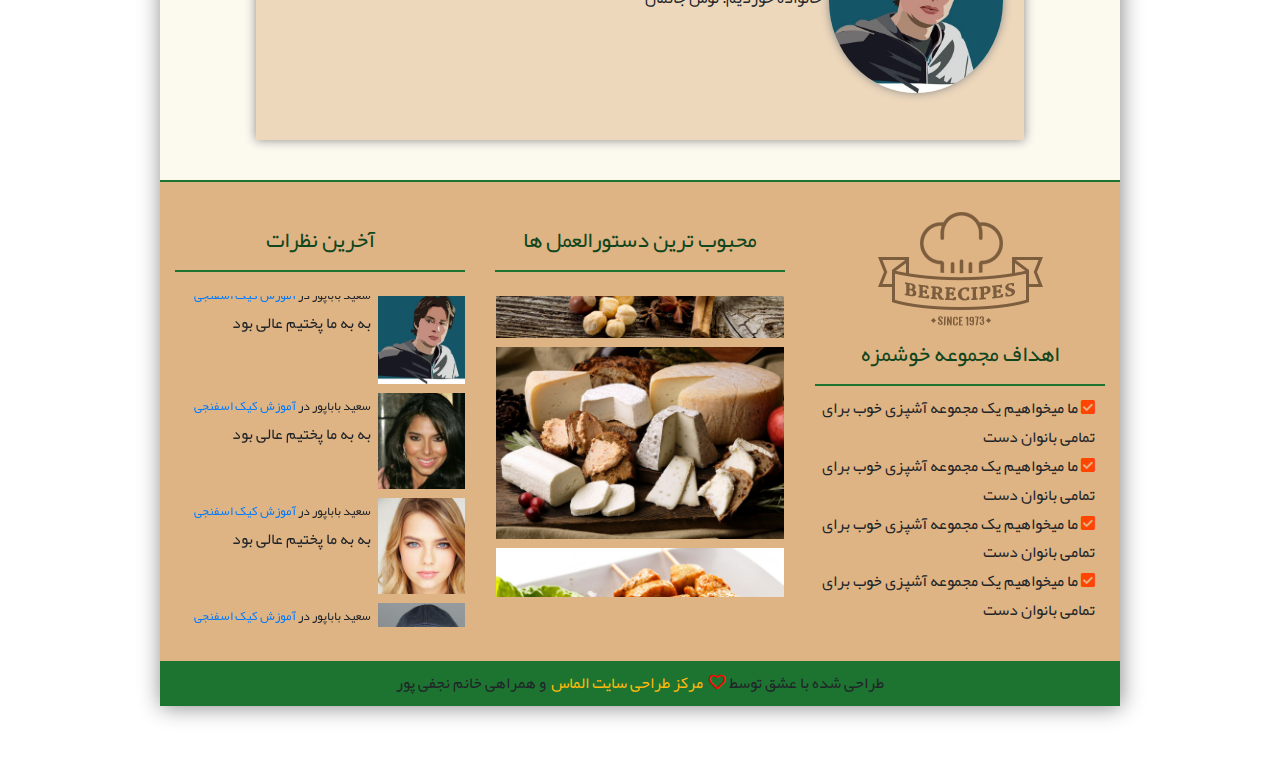
<file: single.html>
<!doctype html>
<html lang="fa">
<head>
    <meta charset="UTF-8">
    <meta name="viewport"
          content="width=device-width, user-scalable=no, initial-scale=1.0, maximum-scale=1.0, minimum-scale=1.0">
    <meta http-equiv="X-UA-Compatible" content="ie=edge">
    <title>
        مجله آشپزی خوشمزه
    </title>
    <!--main-menu-styles-->
    <link rel="stylesheet" type="text/css" href="slider/slick.css"/>
    <link rel="stylesheet" type="text/css" href="slider/slick-theme.css"/>
    <!--slider-->
    <!--font-awsome-->
    <link rel="stylesheet" href="fonts/fna/css/fontawesome-all.css">
    <!--bootstrap style rtl version-->
    <link rel="stylesheet" href="style/bootstrap/css/bootstrap.min.css">
    <link rel="stylesheet" href="style/rtl/bootstrap-rtl.min.css">
    <!--main css file for homepage-->
    <link rel="stylesheet" href="style/style.css">
    <link rel="stylesheet" href="style/single.css">
</head>
<body class="persian">
<div id="all-body-boxed" class="container persian">
    <div id="top-bar" class="container-fluid rtl">
        <div class="row">
            <nav id="share-links" class="col-12 col-md-4" >
                <ul>
                    <li><a title="کانال تلگرام" class="diamond-yellow" href="#"><i class="fab fa-telegram-plane"></i></a></li>
                    <li><a class="diamond-yellow" href="#"><i class="fab fa-instagram"></i></a></li>
                    <li><a class="diamond-yellow" href="#"><i class="fab fa-google-plus-g"></i></a></li>
                    <li><a class="diamond-yellow" href="#"><i class="fab fa-facebook-f"></i></a></li>
                    <li><a class="diamond-yellow" href="#"><i class="fab fa-twitter"></i></a></li>



                </ul>

            </nav>
            <!--share-links-nav-->
            <nav id="contact-bar" class="col-12 col-md-8">

                <ul>
                    <li>
                        <a title="آدرس ایمیل" class="diamond-yellow" href="#">
                            saeedbabapour74@gmail.com
                            <i class="far fa-envelope"></i>

                        </a>
                    </li>
                    <li>
                        <a title="شماره همراه" class="diamond-yellow" href="#">
                            09146578634
                            <i class="fas fa-mobile-alt"></i>

                        </a>
                    </li>
                    <li>
                        <a title="شماره ثابت" class="diamond-yellow" href="#">
                            09146578634
                            <i class="fas fa-phone"></i>
                        </a>
                    </li>
                </ul>
            </nav>
            <!--contact-bar-nav-->
        </div>
        <!--.row-->
    </div>
    <!--top-bar-->
    <div id="header" class="container-fluid text-center rtl">
        <img id="logo" src="icons/recipes.png" alt="مجله آشپزی خوشمزه" title="مجله آشپزی خوشمزه">
    </div>
    <!--header-->
        <div class="container-fluid main-color-brown-khoshmaze rtl">
            <nav class="navbar navbar-expand-lg navbar-light bg-light">
                <!--<a class="navbar-brand main-color-brown-khoshmaze" href="#">مجله آشپزی الماس</a>-->
                <button class="navbar-toggler" type="button" data-toggle="collapse" data-target="#navbarSupportedContent" aria-controls="navbarSupportedContent" aria-expanded="false" aria-label="Toggle navigation">
                    <span class="navbar-toggler-icon"></span>
                </button>

                <div class="collapse navbar-collapse" id="navbarSupportedContent">
                    <ul  class="navbar-nav ">
                        <li class="nav-item active">
                            <a class="nav-link main-color-brown-khoshmaze" href="#">صفحه اصلی <span class="sr-only">(current)</span></a>
                        </li>
                        <li class="nav-item">
                            <a class="nav-link main-color-brown-khoshmaze" href="#">فروشگاه</a>
                        </li>
                        <li class="nav-item dropdown">
                            <a class="nav-link dropdown-toggle main-color-brown-khoshmaze" href="#" id="navbarDropdown" role="button" data-toggle="dropdown" aria-haspopup="true" aria-expanded="false">
                                دسته بندی مقالات
                            </a>
                            <div class="dropdown-menu" aria-labelledby="navbarDropdown">
                                <a class="dropdown-item main-color-brown-khoshmaze" href="#">غذاهای گرم</a>
                                <a class="dropdown-item main-color-brown-khoshmaze" href="#">غذاهای سرد</a>
                                <a class="dropdown-item main-color-brown-khoshmaze" href="#">نوشیدنی</a>
                            </div>
                        </li>
                        <li class="nav-item">
                            <a class="nav-link main-color-brown-khoshmaze" href="#">تماس با ما</a>
                        </li>
                        <li class="nav-item">
                            <a class="nav-link main-color-brown-khoshmaze" href="#">ارتباط با ما</a>
                        </li>
                    </ul>
                    <!--<form class="form-inline my-2 my-lg-0">-->
                        <!--<button id="search-button" class="btn btn-outline-success my-2 my-sm-0" type="submit">-->
                            <!--<i class="fas fa-search"></i>-->
                        <!--</button>-->
                    <!--</form>-->
                </div>
            </nav>
        </div>
  <!--main-menu-->
    <div id="recipe-image">
        <h1 class="text-center">
            آموزش پخت کیک عالی واسه صبونه
        </h1>
        <img width="100%" src="images/posts/home_recipes_blog6.jpg" alt="">
    </div>
    <!--#/recipe-image-->
    <div id="recipe-content" class="rtl">
        <div class="container-fluid">
            <div class="row">
            <div id="single-content-details" class="col-12">
                <span>نوشته شده توسط :</span>
                <span>سعید باباپور</span>
                <span><i class="far fa-calendar-alt"></i></span>
                <span>17 اردیبهشت 1397</span>
                <span><i class="far fa-folder-open"></i></span>
                <span>آموزش پخت کیک</span>

            </div>
            <!--#/single-content-details-->
                <div class="col-12 col-lg-4" id="mavad-lazem">
                    <h3 class="text-center">
                        مواد لازم
                    </h3>
                        <table id="table-mavad">
                            <tbody>
                            <tr>
                                <td>پودر کیک</td>
                                <td>2 پیمانه</td>
                            </tr>
                            <tr>
                                <td>پودر کیک</td>
                                <td>2 پیمانه</td>
                            </tr>
                            <tr>
                                <td>پودر کیک</td>
                                <td>2 پیمانه</td>
                            </tr>
                            <tr>
                                <td>پودر کیک</td>
                                <td>2 پیمانه</td>
                            </tr>
                            <tr>
                                <td>پودر کیک</td>
                                <td>2 پیمانه</td>
                            </tr>
                            </tbody>
                        </table>
                </div>
                <!--#/mavad-lazem-->
                <div id="tarze-pokht" class="col-12 col-lg-8 secondary-text-color">
                    <h3 class="main-color-brown-khoshmaze">
                        طریقه ی پخت
                    </h3>
                    <p>
                        انصافا سایت زیبا و خوشگلی دارید که خصوصا اون قسمتی میری روش تکون میخوره لینک خیلی خوبه. دستورالعمل نیز عالی بود و غذای خوشمزه ای درست کرده و با خانواده خوردیم. نوش جانمانانصافا سایت زیبا و خوشگلی دارید که خصوصا اون قسمتی میری روش تکون میخوره لینک خیلی خوبه. دستورالعمل نیز عالی بود و غذای خوشمزه ای درست کرده و با خانواده خوردیم. نوش جانمانانصافا سایت زیبا و خوشگلی دارید که خصوصا اون قسمتی میری روش تکون میخوره لینک خیلی خوبه. دستورالعمل نیز عالی بود و غذای خوشمزه ای درست کرده و با خانواده خوردیم. نوش جانمانانصافا سایت زیبا و خوشگلی دارید که خصوصا اون قسمتی میری روش تکون میخوره لینک خیلی خوبه. دستورالعمل نیز عالی بود و غذای خوشمزه ای درست کرده و با خانواده خوردیم. نوش جانمان
                    </p>
                </div>
                <!--#/tarze-pokht-->
            </div>
            <!--./row-->
        </div>
    </div>
    <!--#recipe-content-->
    <div id="portfolio-slider" class="container-fluid mb-5 mb-lg-0">
        <h3 class="text-center orangered mb-4 mt-3">
            عکس های ارسالی بازدیدکنندگان
        </h3>
        <div class="portfolio-slider center">
            <div class="portfolio-item center rtl" >
                <img class="portfolio-item-image" src="images/posts/home_recipes_blog6.jpg" alt="">
                <div class="row mb-20">
                    <div class="col-sm-3 col-md-3 col-lg-3">
                        <img class="portfolio-item-profile" src="images/profile/1472781273woman1.jpg" alt="">
                    </div>
                    <!--./col-lg-6-->
                    <div class="col-sm-9 col-md-9 col-lg-9 portfolio-item-content">
                    <span class="main-color-brown-khoshmaze">
                        <span> سمیه دهقانی</span>
                                             از
                        <span>تهران</span>
                        در دستورالعمل
                        <span> <a class="portfolio-item-link" href="">کیک صبحانه باحال</a></span>
                        <span class="float-left mr-2"> 1397/2/4</span>
                    </span>
                        <p class="mt-3">
                            انصافا سایت زیبا و خوشگلی دارید که خصوصا اون قسمتی میری روش تکون میخوره لینک خیلی خوبه.
                            <br>
                            ممنون از سایت خوبتون
                        </p>
                        <span class="article-read-more">
                        <span class="mr-3"><a class="google-color portfolio-item-google-icon" href=""><i class="fab fa-google-plus-g  fa-3x"></i></a></span>
                        <span class="position-relative  portfolio-item-like-icon"><a class="red" href=""><i class="far fa-heart fa-3x"></i></a></span>
                        <span style="" class="portfolio-item-like-number">90</span>

                    </span>
                    </div>
                    <!--./col-lg-6-->
                </div>
                <!--./row-->
            </div>
            <!--./portfolio-item-->
            <div class="portfolio-item center rtl" >
                <img class="portfolio-item-image" src="images/slider/slide1.jpg" alt="">
                <div class="row mb-20">
                    <div class="col-sm-3 col-md-3 col-lg-3">
                        <img class="portfolio-item-profile" src="images/profile/1489852369ME.jpg" alt="">
                    </div>
                    <!--./col-lg-6-->
                    <div class="col-sm-9 col-md-9 col-lg-9 portfolio-item-content">
                    <span class="main-color-brown-khoshmaze">
                        <span> داداش ادوین</span>
                                             از
                        <span>نیویورک</span>
                        در دستورالعمل
                        <span> <a class="portfolio-item-link" href="">کباب خیلی لذیذ</a></span>
                        <span class="float-left mr-2"> 1397/2/4</span>
                    </span>
                        <p class="mt-3">
                            انصافا سایت زیبا و خوشگلی دارید که خصوصا اون قسمتی میری روش تکون میخوره لینک خیلی خوبه.
                            <br>
                            ممنون از سایت خوبتون
                        </p>
                        <span class="article-read-more">
                        <span class="mr-3"><a class="google-color portfolio-item-google-icon" href=""><i class="fab fa-google-plus-g  fa-3x"></i></a></span>
                        <span class="position-relative  portfolio-item-like-icon"><a class="red" href=""><i class="far fa-heart fa-3x"></i></a></span>
                        <span style="" class="portfolio-item-like-number">90</span>

                    </span>
                    </div>
                    <!--./col-lg-6-->
                </div>
                <!--./row-->
            </div>
            <!--./portfolio-item-->
            <div class="portfolio-item center rtl" >
                <img class="portfolio-item-image" src="images/posts/home_recipes_blog6.jpg" alt="">
                <div class="row mb-20">
                    <div class="col-sm-3 col-md-3 col-lg-3">
                        <img class="portfolio-item-profile" src="images/profile/1461438586man3.jpg" alt="">
                    </div>
                    <!--./col-lg-6-->
                    <div class="col-sm-9 col-md-9 col-lg-9 portfolio-item-content">
                    <span class="main-color-brown-khoshmaze">
                        <span> المیرا دهقانی</span>
                                             از
                        <span>منچستر</span>
                        در دستورالعمل
                        <span> <a class="portfolio-item-link" href="">کباب قفقازی</a></span>
                        <span class="float-left mr-2"> 1397/2/4</span>
                    </span>
                        <p class="mt-3">
                            انصافا سایت زیبا و خوشگلی دارید که خصوصا اون قسمتی میری روش تکون میخوره لینک خیلی خوبه.
                            <br>
                            ممنون از سایت خوبتون
                        </p>
                        <span class="article-read-more">
                        <span class="mr-3"><a class="google-color portfolio-item-google-icon" href=""><i class="fab fa-google-plus-g  fa-3x"></i></a></span>
                        <span class="position-relative  portfolio-item-like-icon"><a class="red" href=""><i class="far fa-heart fa-3x"></i></a></span>
                        <span style="" class="portfolio-item-like-number">90</span>

                    </span>
                    </div>
                    <!--./col-lg-6-->
                </div>
                <!--./row-->
            </div>
            <!--./portfolio-item-->
            <div class="portfolio-item center rtl" >
                <img class="portfolio-item-image" src="images/posts/home_recipes_blog1.jpg" alt="">
                <div class="row mb-20">
                    <div class="col-sm-3 col-md-3 col-lg-3">
                        <img class="portfolio-item-profile" src="images/profile/saeed.jpg" alt="">
                    </div>
                    <!--./col-lg-6-->
                    <div class="col-sm-9 col-md-9 col-lg-9 portfolio-item-content">
                    <span class="main-color-brown-khoshmaze">
                        <span>سعید باباپور</span>
                                             از
                        <span>تبریز</span>
                        در دستورالعمل
                        <span> <a class="portfolio-item-link" href="">پیتزای مخصوص خوشمزه</a></span>
                        <span class="float-left mr-2"> 1397/2/4</span>
                    </span>
                        <p class="mt-3">
                            انصافا سایت زیبا و خوشگلی دارید که خصوصا اون قسمتی میری روش تکون میخوره لینک خیلی خوبه.
                            <br>
                            دستورالعمل نیز عالی بود و غذای خوشمزه ای درست کرده و با خانواده خوردیم. نوش جانمان
                        </p>
                        <span class="article-read-more">
                        <span class="mr-3"><a class="google-color portfolio-item-google-icon" href=""><i class="fab fa-google-plus-g  fa-3x"></i></a></span>
                        <span class="position-relative  portfolio-item-like-icon"><a class="red" href=""><i class="far fa-heart fa-3x"></i></a></span>
                        <span style="" class="portfolio-item-like-number">20</span>

                    </span>
                    </div>
                    <!--./col-lg-6-->
                </div>
                <!--./row-->
            </div>
            <!--./portfolio-item-->
        </div>

    </div>
    <!--#portfolio-slider-->
    <div id="last-comments-single-page" class="center box-shadow rtl">
        <h3 id="last-comment-single-page-h3" class="mb-4 text-center">
            آخرین نظرات
        </h3>
        <div id="last-comment-single-page-padding">
            <div id="send-comment">
                <form action="">
                    <div class="form-style mb-3">
                        <label class="" for="">نام و نام خانوادگی : </label>
                        <input class="" type="text" placeholder="نام خود را بنویسید">
                    </div>
                    <!--./form-style-->
                    <div class="form-style  mb-3 ">
                        <label for="">آدرس ایمیل : </label>
                        <input type="email" placeholder="نام خود را بنویسید">
                    </div>
                    <!--./form-style-->

                    <label for="">متن دیدگاه : </label>
                    <textarea class="width-100" placeholder="متن دیدگاه خود را بنویسید" name="" id=""  rows="7"></textarea>
                    <input class="btn btn-info float-left" type="submit" value="ارسال دیدگاه">
                </form>
            </div>
            <!--#/send-comment-->
            <div class="coment-box mb-3">
                <div class="row">
                    <div class="col-md-3 comments-image" >
                        <img class="box-shadow radious-51"  src="images/profile/saeed.jpg" alt="">
                    </div>
                    <!--./col-md-4-->
                    <div class="col-md-9 comments-content">

                                 <span class="main-color-brown-khoshmaze">
                                      سعید باباپور
                                 </span>
                        <span class="float-left">
                            <span><a class="reply-icon-comments" href=""><i class="fas fa-reply fa-3x"></i></a></span>
                                 <span class="position-relative  portfolio-item-like-icon"><a class="red" href=""><i class="far fa-heart fa-3x"></i></a></span>
                        <span style="" class="portfolio-item-like-number">20</span>
                            </span>
                        <!--./span-all-->
                        <p>
                            انصافا سایت زیبا و خوشگلی دارید که خصوصا اون قسمتی میری روش تکون میخوره لینک خیلی خوبه. دستورالعمل نیز عالی بود و غذای خوشمزه ای درست کرده و با خانواده خوردیم. نوش جانمان
                        </p>
                    </div>
                    <!--./col-md-8-->
                </div>
                <!--./row-->
            </div>
            <!--./comment-box-->
            <div class="coment-box mb-3">
                <div class="row">
                    <div class="col-md-3 comments-image" >
                        <img class="box-shadow radious-51"  src="images/profile/saeed.jpg" alt="">
                    </div>
                    <!--./col-md-4-->
                    <div class="col-md-9 comments-content">

                                 <span class="main-color-brown-khoshmaze">
                                      سعید باباپور
                                 </span>
                        <span class="float-left">
                            <span><a class="reply-icon-comments" href=""><i class="fas fa-reply fa-3x"></i></a></span>
                                 <span class="position-relative  portfolio-item-like-icon"><a class="red" href=""><i class="far fa-heart fa-3x"></i></a></span>
                        <span style="" class="portfolio-item-like-number">20</span>
                            </span>
                        <!--./span-all-->
                        <p>
                            انصافا سایت زیبا و خوشگلی دارید که خصوصا اون قسمتی میری روش تکون میخوره لینک خیلی خوبه. دستورالعمل نیز عالی بود و غذای خوشمزه ای درست کرده و با خانواده خوردیم. نوش جانمان
                        </p>
                    </div>
                    <!--./col-md-8-->
                </div>
                <!--./row-->
            </div>
            <!--./comment-box-->
        </div>
        <!--last-comments-single-page-padding--->

    </div>
    <!--last-comments-single-page-->

    <div id="footer" class="container-fluid rtl">
        <div class="row">
            <div class="col-sm-12 col-md-4">
                <div id="footer-logo">
                    <img class="center" src="icons/recipes.png" alt="">
                    <h3 class="footer-titles">
                        اهداف مجموعه خوشمزه
                    </h3>
                    <ul>
                        <li>
                            <i class="fas fa-check-square orangered"></i>
                            ما میخواهیم یک مجموعه آشپزی خوب برای تمامی بانوان دست
                        </li>
                        <li>
                            <i class="fas fa-check-square orangered"></i>
                            ما میخواهیم یک مجموعه آشپزی خوب برای تمامی بانوان دست
                        </li>
                        <li>
                            <i class="fas fa-check-square orangered"></i>
                            ما میخواهیم یک مجموعه آشپزی خوب برای تمامی بانوان دست

                        </li>
                        <li>
                            <i class="fas fa-check-square orangered"></i>
                            ما میخواهیم یک مجموعه آشپزی خوب برای تمامی بانوان دست
                        </li>
                    </ul>
                </div>
                <!--#/footer-logo-->
            </div>
            <!--./col-sm-4-->
            <div class="col-sm-6 col-md-4">
                <div id="best-articles">
                    <h3 class="mb-4 footer-titles">
                        محبوب ترین دستورالعمل ها
                    </h3>
                    <div class="best-articles">
                        <div class="position-relative hover-effect-footer-image">
                            <img class="center" src="images/posts/home_recipes_blog6.jpg" alt="">
                            <h3 class="footer-h3-hover">
                                تهیه کیک صبحانه مخصوص خوشمزه
                            </h3>
                        </div>
                        <div class="position-relative hover-effect-footer-image">
                            <img class="center" src="images/slider/slide1.jpg" alt="">
                            <h3 class="footer-h3-hover">
                                طرز تهیه شکلات کباب بره
                            </h3>
                        </div>
                        <div class="position-relative hover-effect-footer-image">
                            <img class="center" src="images/posts/home_recipes_blog6.jpg" alt="">
                            <h3 class="footer-h3-hover">
                                پیتزای پپرونی مخصوص ایتالیا
                            </h3>
                        </div>
                        <div class="position-relative hover-effect-footer-image">
                            <img class="center" src="images/posts/home_recipes_blog2.jpg" alt="">
                            <h3 class="footer-h3-hover">
                                آموزش درست کردن استیک
                            </h3>
                        </div>
                    </div>

                </div>
            </div>
            <!--./col-sm-4-->
            <div class="col-sm-6 col-md-4">
                <h3 class="mb-4 footer-titles">
                    آخرین نظرات
                </h3>
                <div class="las-comment-slider">
                    <div class="coment-box">
                        <div class="row">
                            <div class="col-4 comments-image" >
                                <img  src="images/profile/saeed.jpg" alt="">
                            </div>
                            <!--./col-md-4-->
                            <div class="col-8 comments-content">
                            <span>
                                 <span>
                                      سعید باباپور در
                                 </span>
                                     <span>
                                        <a href="#">
                                              آموزش کیک اسفنجی
                                         </a>
                                    </span>
                            </span>
                                <!--./span-all-->
                                <p>
                                    به به ما پختیم عالی بود
                                </p>
                            </div>
                            <!--./col-md-8-->
                        </div>
                        <!--./row-->
                    </div>
                    <!--./comment-box-->
                    <div class="coment-box">
                        <div class="row">
                            <div class="col-4 comments-image" >
                                <img  src="images/profile/1461434446woma4.jpg" alt="">
                            </div>
                            <!--./col-md-4-->
                            <div class="col-8 comments-content">
                            <span>
                                 <span>
                                      سعید باباپور در
                                 </span>
                                     <span>
                                        <a href="#">
                                              آموزش کیک اسفنجی
                                         </a>
                                    </span>
                            </span>
                                <!--./span-all-->
                                <p>
                                    به به ما پختیم عالی بود
                                </p>
                            </div>
                            <!--./col-md-8-->
                        </div>
                        <!--./row-->
                    </div>
                    <!--./comment-box-->
                    <div class="coment-box">
                        <div class="row">
                            <div class="col-4 comments-image" >
                                <img  src="images/profile/1472781273woman1.jpg" alt="">
                            </div>
                            <!--./col-md-4-->
                            <div class="col-8 comments-content">
                            <span>
                                 <span>
                                      سعید باباپور در
                                 </span>
                                     <span>
                                        <a href="#">
                                              آموزش کیک اسفنجی
                                         </a>
                                    </span>
                            </span>
                                <!--./span-all-->
                                <p>
                                    به به ما پختیم عالی بود
                                </p>
                            </div>
                            <!--./col-md-8-->
                        </div>
                        <!--./row-->
                    </div>
                    <!--./comment-box-->
                    <div class="coment-box">
                        <div class="row">
                            <div class="col-4 comments-image" >
                                <img  src="images/profile/1489852369ME.jpg" alt="">
                            </div>
                            <!--./col-md-4-->
                            <div class="col-8 comments-content">
                            <span>
                                 <span>
                                      سعید باباپور در
                                 </span>
                                     <span>
                                        <a href="#">
                                              آموزش کیک اسفنجی
                                         </a>
                                    </span>
                            </span>
                                <!--./span-all-->
                                <p>
                                    به به ما پختیم عالی بود
                                </p>
                            </div>
                            <!--./col-md-8-->
                        </div>
                        <!--./row-->
                    </div>
                    <!--./comment-box-->
                    <div class="coment-box">
                        <div class="row">
                            <div class="col-4 comments-image" >
                                <img  src="images/profile/1461434446woma4.jpg" alt="">
                            </div>
                            <!--./col-md-4-->
                            <div class="col-8 comments-content">
                            <span>
                                 <span>
                                      سعید باباپور در
                                 </span>
                                     <span>
                                        <a href="#">
                                              آموزش کیک اسفنجی
                                         </a>
                                    </span>
                            </span>
                                <!--./span-all-->
                                <p>
                                    به به ما پختیم عالی بود
                                </p>
                            </div>
                            <!--./col-md-8-->
                        </div>
                        <!--./row-->
                    </div>
                    <!--./comment-box-->
                </div>
            </div>
            <!--./col-sm-4-->
        </div>
        <!--./row-->
    </div>
    <!--#/footer-->
    <div class="rtl" id="copy-right">
        <p class="text-center">

            طراحی شده با عشق توسط
            <span>
                    <i class="far fa-heart red heart-script"></i>
                </span>
            <a href="#">
                مرکز طراحی سایت الماس
            </a>
            و همراهی خانم نجفی پور
        </p>
        <!--./span-all-->
    </div>
    <!--#/copy-right-->
</div>
<!--all-body-boxed-->


<script src="js/jquery-3.3.1.min.js"></script>
<script src="js/persianNum.jquery-2.js"></script>
<script>
    $(document).ready(function () {
        $('body').persianNum();
    })
</script>
<!--give persian class to body => then you can give persian or english-->
<!--class to any element and turn it to that type of number-->
<script>
    function heartRate() {
        var heart = $('.heart-script');
        heart.toggleClass('far');
        heart.toggleClass('fas');

    }
    var interval = setInterval(heartRate,1500);

</script>

<script src="style/bootstrap/js/bootstrap.min.js"></script>
<script type="text/javascript" src="slider/slick.min.js"></script>
<script type="text/javascript">
    $(document).ready(function(){
        $('.main-slider').slick({
            // arrows:false,
            // fade:true,
            // vertical : true,
            autoplaySpeed:6000,
            autoplay : true,
            speed : 3000,
        });

        $('.portfolio-slider').slick({
            arrows:true,
            fade:true,
            // vertical : true,
            dots : true,
            autoplay : true,
            autoplaySpeed:6000,
            speed : 2000,
        });
        $('.best-articles').slick({
            arrows:false,
            centerMode: true,
            verticalSwiping : true,
            vertical : true,
            autoplay : true,
            autoplaySpeed:5000,
            speed : 1000,
        });
        $('.las-comment-slider').slick({
            arrows:false,
            // fade:true,
            // centerMode: true,
            vertical : true,
            slidesToScroll : 1,
            slidesToShow: 3,
            autoplay : true,
            autoplaySpeed:6000,
            speed : 1500,
        });
    });
</script>
<!--slider scripts-->
</body>
</html>
</file>
<file: style/style.css>
@font-face {
    font-family: 'IRANSans-web';
    src: url('../fonts/iransans/IRANSans-Bold.eot?#') format('eot'),  /* IE6–8 */
    url('../fonts/iransans/IRANSans-Bold.woff2') format('woff2');  /* Chrome36+, Opera24+*/
    /*url('../fonts/iransans/IRANSans-Bold.woff') format('woff');  !* FF3.6+, IE9, Chrome6+, Saf5.1+*!*/
    font-weight: bold;
}

@font-face {
    font-family: 'IRANSans-web';
    src: url('../fonts/iransans/IRANSans-Black.eot?#') format('eot'),  /* IE6–8 */
    url('../fonts/iransans/IRANSans-Black.woff2') format('woff2'),  /* Chrome36+, Opera24+*/
    url('../fonts/iransans/IRANSans-Black.woff') format('woff');  /* FF3.6+, IE9, Chrome6+, Saf5.1+*/
    font-weight: 900;
}


@font-face {
    font-family: 'IRANSans-web';
    src: url('../fonts/iransans/IRANSans-UltraLight.eot?#') format('eot'),  /* IE6–8 */
    url('../fonts/iransans/IRANSans-UltraLight.woff2') format('woff2'),  /* Chrome36+, Opera24+*/
    url('../fonts/iransans/IRANSans-UltraLight.woff') format('woff');  /* FF3.6+, IE9, Chrome6+, Saf5.1+*/
    font-weight: 200;
}

@font-face {
    font-family: 'IRANSans-web';
    src: url('../fonts/iransans/IRANSans-Light-Expanded.eot?#') format('eot'),  /* IE6–8 */
    url('../fonts/iransans/IRANSans-Light-Expanded.woff2') format('woff2'),  /* Chrome36+, Opera24+*/
    url('../fonts/iransans/IRANSans-Light-Expanded.woff') format('woff');  /* FF3.6+, IE9, Chrome6+, Saf5.1+*/
    font-weight: 300;
}


@font-face {
    font-family: 'IRANSans-web';
    src: url('../fonts/iransans/IRANSANSExpanded.eot?#') format('eot'),  /* IE6–8 */
    url('../fonts/iransans/IRANSANSExpanded.woff2') format('woff2'),  /* Chrome36+, Opera24+*/
    url('../fonts/iransans/IRANSANSExpanded.woff') format('woff');  /* FF3.6+, IE9, Chrome6+, Saf5.1+*/
    font-weight: normal;
}

.IRANSansUltraLight {
    font-family: IRANSans-web;
    color: #000;
    margin-right: 50px;
    border-bottom-width: 1px;
    border-bottom-style: solid;
    border-bottom-color: #FFF;
    font-weight: 200;
}

.IRANSansLight {
    font-family: IRANSans-web;
    color: #000;
    margin-right: 50px;
    border-bottom-width: 1px;
    border-bottom-style: solid;
    border-bottom-color: #FFF;
    font-weight: 300;
}

.IRANSans {
    font-family: IRANSans-web;
    color: #000;
    margin-right: 50px;
    border-bottom-width: 1px;
    border-bottom-style: solid;
    border-bottom-color: #FFF;
    font-weight: normal;
}

.IRANSansBold {
    font-family: IRANSans-web;
    color: #000;
    margin-right: 50px;
    border-bottom-width: 1px;
    border-bottom-style: solid;
    border-bottom-color: #FFF;
    font-weight: bold;
}

.IRANSansBlack {
    font-family: IRANSans-web;
    color: #000;
    margin-right: 50px;
    border-bottom-width: 1px;
    border-bottom-style: solid;
    border-bottom-color: #FFF;
    font-weight: 900;
}
/*./iransans webfont*/

@font-face {
    font-family: 'yekan';
    src: url(../fonts/byekan/Yekan.eot);
    src: url(../fonts/byekan/Yekan.eot?#iefix) format("embedded-opentype"), url(../fonts/byekan/Yekan.woff) format("woff"), url(fonts/Yekan.ttf) format("truetype"), url(../fonts/byekan/Yekan.svg#BYekan) format("svg");
    font-weight: normal;
    font-style: normal
}






/*margin*/
.mb-20{
    margin-bottom: 20px;
}
/*margin*/
/*width*/
.width-100{
    width: 100%;
}
/*width*/
/*radius*/
.radious-51{
    border-radius: 51%;
}
/*radius*/
/*shadows*/
.box-shadow{
    box-shadow: 0px 0px 10px #888888;
}
/*shadows*/
/*color classes*/
.orangered{
    color: orangered !important;
}
.bg-green{
    background: #1a6169;
}
.diamond-yellow{
    color: #ffb90c;
}
.main-color-brown-khoshmaze{
    color: #836647 !important
}
.secondary-text-color{
    color: #626262;
}
.google-color{
    color: #db3236;
}
.red{
    color: red;
}
/*color classes*/
html{
    background-image: url("../images/background/home_recipes_bg.jpg");
    background-repeat: no-repeat;
    background-position: center;
    background-attachment: fixed;
    background-size: cover;
}
body{
    background: none;
    font-family: yekan;
}

#all-body-boxed{
    /*height: 1000px;*/
    background: #fcf9ef;
    margin-bottom: 75px;
    margin-top: 75px;
    box-shadow: 1px 1px 21px #888888;
    padding: 0px;
    max-width: 960px;
}
ul{
    list-style: none;
}
.center{
    display: block;
    margin-left: auto;
    margin-right: auto;
}

/*top bar*/
#top-bar{
    /*height: 45px;*/
    background-color: #1c7430;
    border-bottom: 4px solid #ffb90c;
}
#top-bar ul{
    padding-right: 0px;
}
/*share-link*/
#share-links li{
        float: right;
        padding-left: 2%;
        line-height: 41px;
}
#share-links li a{
    -webkit-transition: all .5s;
    -moz-transition: all .5s;
    -ms-transition: all .5s;
    -o-transition: all .5s;
    transition: all .5s;
    color: #ffb90c;
    text-decoration: none;
}
#share-links li a:hover{
    font-weight: 500;
    color: #fff;
}
/*share-link*/
/*contact-bar*/
#contact-bar li{
    float: left;
    padding-right: 2%;
    line-height: 41px;
}
#contact-bar li a{
    -webkit-transition: all .5s;
    -moz-transition: all .5s;
    -ms-transition: all .5s;
    -o-transition: all .5s;
    transition: all .5s;
    color: #ffb90c;
    text-decoration: none;
}
#contact-bar li a:hover{
    font-weight: 500;
    color: #fff;
}
#contact-bar li{
    float: left;
    padding-right: 2%;
}
.fa-phone{
    -webkit-transform: rotate(119deg);
    -moz-transform: rotate(119deg);
    -ms-transform: rotate(119deg);
    -o-transform: rotate(119deg);
    transform: rotate(119deg);
}
/*contact-bar*/
/*top bar*/
/*header*/
#header{
    padding-top: 10px;
    padding-bottom: 10px;
}
#logo{
    /*prespective : 1000px;*/
    position: relative;
    top: -300px;
    transform-style: preserve-3d;
    perspective: 100px;
    perspective-origin: right;
    animation-name: logo-rotate;
    /*animation-delay: 2s;*/
    animation-duration: 3s;
    /*animation-iteration-count: 2;*/
    /*animation-direction: alternate;*/
    animation-timing-function: ease-in;
     /*animation-play-state: paused;*/
    animation-fill-mode: forwards;

}
#logo:hover{
    /*animation-play-state: running;*/
}
@keyframes logo-rotate {
    0%{}
    30%{
        top: 0px;
    }
    50%{
        top: -50px;
    }
    60%{
        top: 0px;
    }
    70%{
        top: -20px;
    }
    80%{top: 0px;transform: rotateY(0deg)}
    100%{
        top: 0px;
        transform: rotateY(360deg);
    }
    
}
/*header*/
/*main-menu*/

#navbarSupportedContent{
    border-top: 2px solid;
    border-color: #00000014;
}
#navbarSupportedContent li{
    margin-left: 2.5rem;
}
#navbarSupportedContent ul{
    padding-right: 0px;
    justify-content: center;
    width: 100%;
}
#navbarSupportedContent ul li a{
    -webkit-transition: all .5s;
    -moz-transition: all .5s;
    -ms-transition: all .5s;
    -o-transition: all .5s;
    transition: all .5s;
    border-top: 2px solid #fcf9ef;
}
#navbarSupportedContent ul li a:hover {
    border-top-color: #7c5d3d;
    /*color: #7c5d3d;*/
}
.dropdown-menu a{
    -webkit-transition: all .5s;
    -moz-transition: all .5s;
    -ms-transition: all .5s;
    -o-transition: all .5s;
    transition: all .5s;
    border-top: unset !important;
}
.dropdown-menu a:hover{
    color: red !important;
}
/*main-menu*/
/*slider*/
#slider-box{
    border-bottom: 1px solid #4CAF50;
    border-top: 1px solid  #4CAF50;
    position: relative;
    margin-bottom: 20px;
}
#slider-box img{
    width: 100%;
    /*height: 450px;*/
    max-height: 490px;
}
.slider-arrow-right{
    -webkit-transition: all .5s;
    -moz-transition: all .5s;
    -ms-transition: all .5s;
    -o-transition: all .5s;
    transition: all .5s;
    font-size: 139%;
    border: 1px solid #fff;
    border-radius: 51%;
    padding: 12px;
    position: absolute;
    top: 34%;
    right: 47px;
    cursor: pointer;
}
.slider-arrow-left{
    -webkit-transition: all .5s;
    -moz-transition: all .5s;
    -ms-transition: all .5s;
    -o-transition: all .5s;
    transition: all .5s;
    font-size: 139%;
    border: 1px solid #fff;
    border-radius: 51%;
    padding: 12px;
     position: absolute;
     top: 34%;
     left: 47px;
    cursor: pointer;
}
.slider-arrow-right:hover{
    background-color: #7c5d3d;
    color: #fff;
}
.slider-arrow-left:hover{
    background-color: #7c5d3d;
    color: #fff;
}
/*slider*/
/*icon-box*/
#icon-box{
    margin-bottom: 40px;
}
.icon-box{
    padding: 5px;
    box-shadow: 0px 0px 10px #888888;
}

    .icon-box img{
        width: 100%;
        border-radius: 27%;
    }
.icon-box h2{
    padding-top: 10px;
    font-weight: 400;
    font-size: 146%;
    color: #7c5d3d;
}
.icon-box p{
    color: #212121;
}
/*icon-box*/
/*article-box*/
.article-box h2{
    padding-top: 10px;
    font-weight: 400;
    font-size: 146%;
    color: #7c5d3d;
}
.article-box p{
    color: #626262;
    line-height: 180%;
}
.article-box img {
    box-shadow: 0px 0px 10px #888888;
    border-radius: 3px;
    width: 100%;
}
.article-content{
    position: relative;
}
.article-read-more{
    position: absolute;
    left: 6%;
}
.article-comment-color{
    color: #59be84
}
.article-side-comment-text{
    color: #7c5d3d;
}
.article-content a{
    text-decoration: none;
    -webkit-transition: all .5s;
    -moz-transition: all .5s;
    -ms-transition: all .5s;
    -o-transition: all .5s;
    transition: all .5s;
}
.article-content a:hover{
    color: orangered;
    display: inline-block;
    -webkit-transform: translateY(-3px);
    -moz-transform: translateY(-3px);
    -ms-transform: translateY(-3px);
    -o-transform: translateY(-3px);
    transform: translateY(-3px);
}
.article-box{
    margin-bottom: 30px;
}
#recipe-section{
    margin-bottom: 40px;
}
/*article-box*/
/*portfolio-slider*/
.portfolio-slider{
    width: 80%;
}
.portfolio-item img{
    width: 100%;
    box-shadow: 0px 0px 10px #888888;
}
.portfolio-item-profile{
    border-radius: 51%;
}
.portfolio-item-image{
    margin-bottom: 20px;
}
.portfolio-item-content{
    line-height: 180%;
    position: relative;
}
.portfolio-item-link{
    -webkit-transition: all .5s;
    -moz-transition: all .5s;
    -ms-transition: all .5s;
    -o-transition: all .5s;
    transition: all .5s;
    color: #59be84;
    text-decoration: none !important;
}
#portfolio-slider .portfolio-item-link:hover{
    color: orangered;
    display: inline-block;
    -webkit-transform: translateY(-3px);
    -moz-transform: translateY(-3px);
    -ms-transform: translateY(-3px);
    -o-transform: translateY(-3px);
    transform: translateY(-3px);
}
#portfolio-slider .portfolio-item-like-number{
    position: absolute;
    left: 21px;
    bottom: 14px;
    text-decoration: none;
    -webkit-transition: all 0.7s;
    -moz-transition: all 0.7s;
    -ms-transition: all .7s;
    -o-transition: all .7s;
    transition: all .7s;
}
#portfolio-slider .portfolio-item-like-icon{
    z-index: 100;
}
#portfolio-slider .portfolio-item-like-icon a{
    -webkit-transition: all .5s;
    -moz-transition: all .5s;
    -ms-transition: all .5s;
    -o-transition: all .5s;
    transition: all .5s;
}
#portfolio-slider .portfolio-item-like-icon a:hover{
    color: orangered;
}
#portfolio-slider .portfolio-item-like-icon:hover + span.portfolio-item-like-number{
    color: red;
    bottom: 52px;
    font-size: 130%;
    -webkit-transform: rotateY(360deg);
    -moz-transform: rotateY(360deg);
    -ms-transform: rotateY(360deg);
    -o-transform: rotateY(360deg);
    transform: rotateY(360deg);
}
#portfolio-slider .portfolio-item-google-icon{
    -webkit-transition: all .5s;
    -moz-transition: all .5s;
    -ms-transition: all .5s;
    -o-transition: all .5s;
    transition: all .5s;
}
#portfolio-slider .portfolio-item-google-icon:hover{
    color: orangered;
}
/*portfolio-slider*/
/*footer*/
#footer{
    background-color: #dfb484;
    margin-top: 40px;
    padding-top: 30px;
    border-top: 2px solid #1c7430;
    padding-bottom: 20px;
}
#footer h3{
    font-size: 139%;
    font-weight: 400;
    text-align: center;
}
.footer-titles{
    margin-top: 15px;
    border-bottom: 2px solid #1c7430;
    padding-bottom: 17px;
    color: #11461d;
}
/*footer-logo*/

#footer-logo ul{
    line-height: 180%;
    padding-right: 10px;
}
/*footer-logo*/
/*best-articles*/
#best-articles img{
    width: 100%;
}
.hover-effect-footer-image{
    transition: all .5s;
}
.hover-effect-footer-image:hover .footer-h3-hover{
    opacity: .75;
    color: #fff;
    background: #1c7430;
    bottom: 0%;
}
.footer-h3-hover{
    -webkit-transition: background-color .5s  ease-in, color .5s ease-out, bottom .5s ease-out;
    -moz-transition: background-color .5s  ease-in, color .5s ease-out, bottom .5s ease-out;
    -ms-transition: background-color .5s  ease-in, color .5s ease-out, bottom .5s ease-out;
    -o-transition: background-color .5s  ease-in, color .5s ease-out, bottom .5s ease-out;
    transition: background-color .5s  ease-in, color .5s ease-out, bottom .5s ease-out;
    margin-bottom: 0px;
    position: absolute;
    bottom: -40%;
    /* top: 0%; */
    margin-right: auto;
    margin-left: auto;
    width: 100%;
    opacity: 0;
    color: #235d28;
    background: #5b5c5b;

    padding-top: 7%;
    padding-bottom: 7%;
    /* width: 90%; */
}
/*best-articles*/
/*comments-section*/
.comments-image img{
    width: 100%;
}
.comments-image{
    padding-right: 5px;
    padding-left: 5px;
}
.comments-content{
    padding-right: 2px;
    padding-left: 2px;
}
.comments-content span{
    font-size: 89%;
}
.comments-content p{
    margin-top: 5px;
}
/*comments-section*/
/*copy-right*/
    #copy-right{
        /*height: 45px;*/
        background-color: #1c7430;
    }
    #copy-right a{
        color: #ffb90c;
        -webkit-transition: color .4s;
        -moz-transition: color .4s;
        -ms-transition: color .4s;
        -o-transition: color .4s;
        transition: color .4s;
        text-decoration: none;
        margin: 0 2px;
    }
    #copy-right a:hover{
    color: aliceblue;
    }
#copy-right p{
    margin-bottom: 0px;
    line-height: 45px;

}
/*copy-right*/
/*footer*/
/*media-styles-responsive*/
/*extra small screens*/
@media screen and (max-width: 576px) {
    #share-links ul,#contact-bar ul{
        display: flex;
        justify-content: center;
    }
    #share-links ul{
        margin-bottom: 0px !important;
    }
    #contact-bar ul{
        display: none !important;
    }
    div.icon-box{
        margin-bottom: 30px;
    }
    .portfolio-item{
        width: 100%;
    }
    .portfolio-item-profile{
        display: none !important;
    }
}
/*@ media max 576*/
/*extra small screens*/

/*small screen section()*/
@media screen and (min-width: 576px) {

}
/*small screen section()*/

/*medium section()*/
@media screen and (min-width: 768px) {}
/*medium section()*/

/*large screens section()*/
@media screen and (min-width: 992px) {
}
@media screen and (max-width: 992px) {
    #share-links ul,#contact-bar ul{
        display: flex;
        justify-content: center;
    }
    #navbarSupportedContent ul li a{
        -webkit-transition: all .5s;
        -moz-transition: all .5s;
        -ms-transition: all .5s;
        -o-transition: all .5s;
        transition: all .5s;
        border-top: unset !important;
    }
    #navbarSupportedContent ul li a:hover {
       color: red !important;
        /*color: #7c5d3d;*/
    }
    .main-slider .slick-prev {
        left: 25px;
        z-index: 1;
    }
    .main-slider .slick-next {
        right: 25px !important;
    }
}
/*large screens section()*/
/*media-styles-responsive*/
</file>
<file: style/about-us.css>
/*about-company*/
#company-img{
    border-top: 2px solid #ffb90c;
    border-bottom: 2px solid #ffb90c;
}
h1{
    margin-top: 10px;
    color: #1c7430;
    margin-bottom: 15px;
}
/*about-company*/
/*our-team*/
.our-team-p a{
    padding-left: 10px;
    color: #000000;
}
.telegram:hover{
    color: #492eff;
    transform: scale(1.5);
}
.insta:hover{
    color: orangered;
}
.telegram{
    -webkit-transition: all .5s;
    -moz-transition: all .5s;
    -ms-transition: all .5s;
    -o-transition: all .5s;
    transition: all .5s;
}
.insta{
    -webkit-transition: all .5s;
    -moz-transition: all .5s;
    -ms-transition: all .5s;
    -o-transition: all .5s;
    transition: all .5s;
}
.our-team-p a:last-child{
    padding-left: 0px;
}
/*our-team*/
</file>
<file: style/contact-us.css>
/*#contact-us*/
.contact1 span:nth-child(2n){
    color: #674726;
}
.contact1 span:nth-child(2n+1){
    color: red;
}
.contact1{
    line-height: 254%;
}
#form-tamas{

    border: 2px solid #7b8216;
    background-color: #efdfdf;
    padding: 45px;
}
#tamas-ba-ma h3{
    border: 2px solid #6e9413;
    background-color: #87ffcd;
    padding: 8px;
    margin-bottom: 0px;
    border-bottom: 0px;
}
.forming input{
    width: 80%;
    padding: 8px;
    border-radius: 4px;
    border: 1px solid #f3a7a7
}
.forming label{
    width: 14%;
}

/*#contact-us*/
@media screen and (max-width: 992px){
    .forming input{
        width:100%;
        padding: 4px;
    }
    .forming label{
        width: 100%;
    }
}
</file>
<file: style/single.css>
/*recipe-image and header*/
#recipe-image h1{
    padding: 89px 0;
    background-color: #1c7430;
    margin-bottom: 0px;
    color: #ffb90c;
}
#recipe-image{
    margin-bottom: 2px;
}
/*recipe-image and header*/
/*recipe-content*/
table#table-mavad{
    width: 100%;
    text-align: center;
}
table#table-mavad tr:nth-child(2n){
    background-color: #8bc34a99;
}
table#table-mavad tr:nth-child(2n+1){

    background: #f4433666;
}

table#table-mavad tr{
    line-height: 45px;
    border: 10px solid #836647;
}
#tarze-pokht p{
    line-height: 242%;
}
#single-content-details{
    font-size: 88%;
    margin-bottom: 20px;
    color: #7c5d3d;
}
#single-content-details span:nth-child(2n+1){
    margin-left: 7px;
}
/*recipe-content*/
/*last-comments-single-page*/
#last-comments-single-page{
    width: 80%;
    background-color: #dfb4847a;
    margin-top: 55px;
}
#last-comment-single-page-padding{
    padding: 4%;
}
#last-comment-single-page-h3{
    padding: 15px;
    margin-bottom: 0px !important;
    background: #145567;
    color: #fff;
    font-family: iransans-web;
    font-size: 150%;
}
#last-comments-single-page .portfolio-item-link:hover{
    color: orangered;
    display: inline-block;
    -webkit-transform: translateY(-3px);
    -moz-transform: translateY(-3px);
    -ms-transform: translateY(-3px);
    -o-transform: translateY(-3px);
    transform: translateY(-3px);
}
#last-comments-single-page .portfolio-item-like-number{
    position: absolute;
    opacity: 0;
    left: 15px;
    top: 3px;
    text-decoration: none;
    -webkit-transition: all 0.7s;
    -moz-transition: all 0.7s;
    -ms-transition: all .7s;
    -o-transition: all .7s;
    transition: all .7s;
}
#last-comments-single-page .portfolio-item-like-icon{
    z-index: 100;
}
#last-comments-single-page .portfolio-item-like-icon a{
    -webkit-transition: all .5s;
    -moz-transition: all .5s;
    -ms-transition: all .5s;
    -o-transition: all .5s;
    transition: all .5s;
}
#last-comments-single-page .portfolio-item-like-icon a:hover{
    color: orangered;
}
#last-comments-single-page .portfolio-item-like-icon:hover + span.portfolio-item-like-number{
    opacity: 1;
    color: red;
    top: 3px;
    font-size: 120%;
    -webkit-transform: rotateY(360deg);
    -moz-transform: rotateY(360deg);
    -ms-transform: rotateY(360deg);
    -o-transform: rotateY(360deg);
    transform: rotateY(360deg);
}
.reply-icon-comments{
    color: #145567;
}
#send-comment{
    margin-bottom: 70px;
}

.form-style input{
    width: 70%;
    border-radius: 3px;
    border: none;
    padding: 5px;
}
.form-style label{
    width: 18%;
}
/*last-comments-single-page*/
</file>
